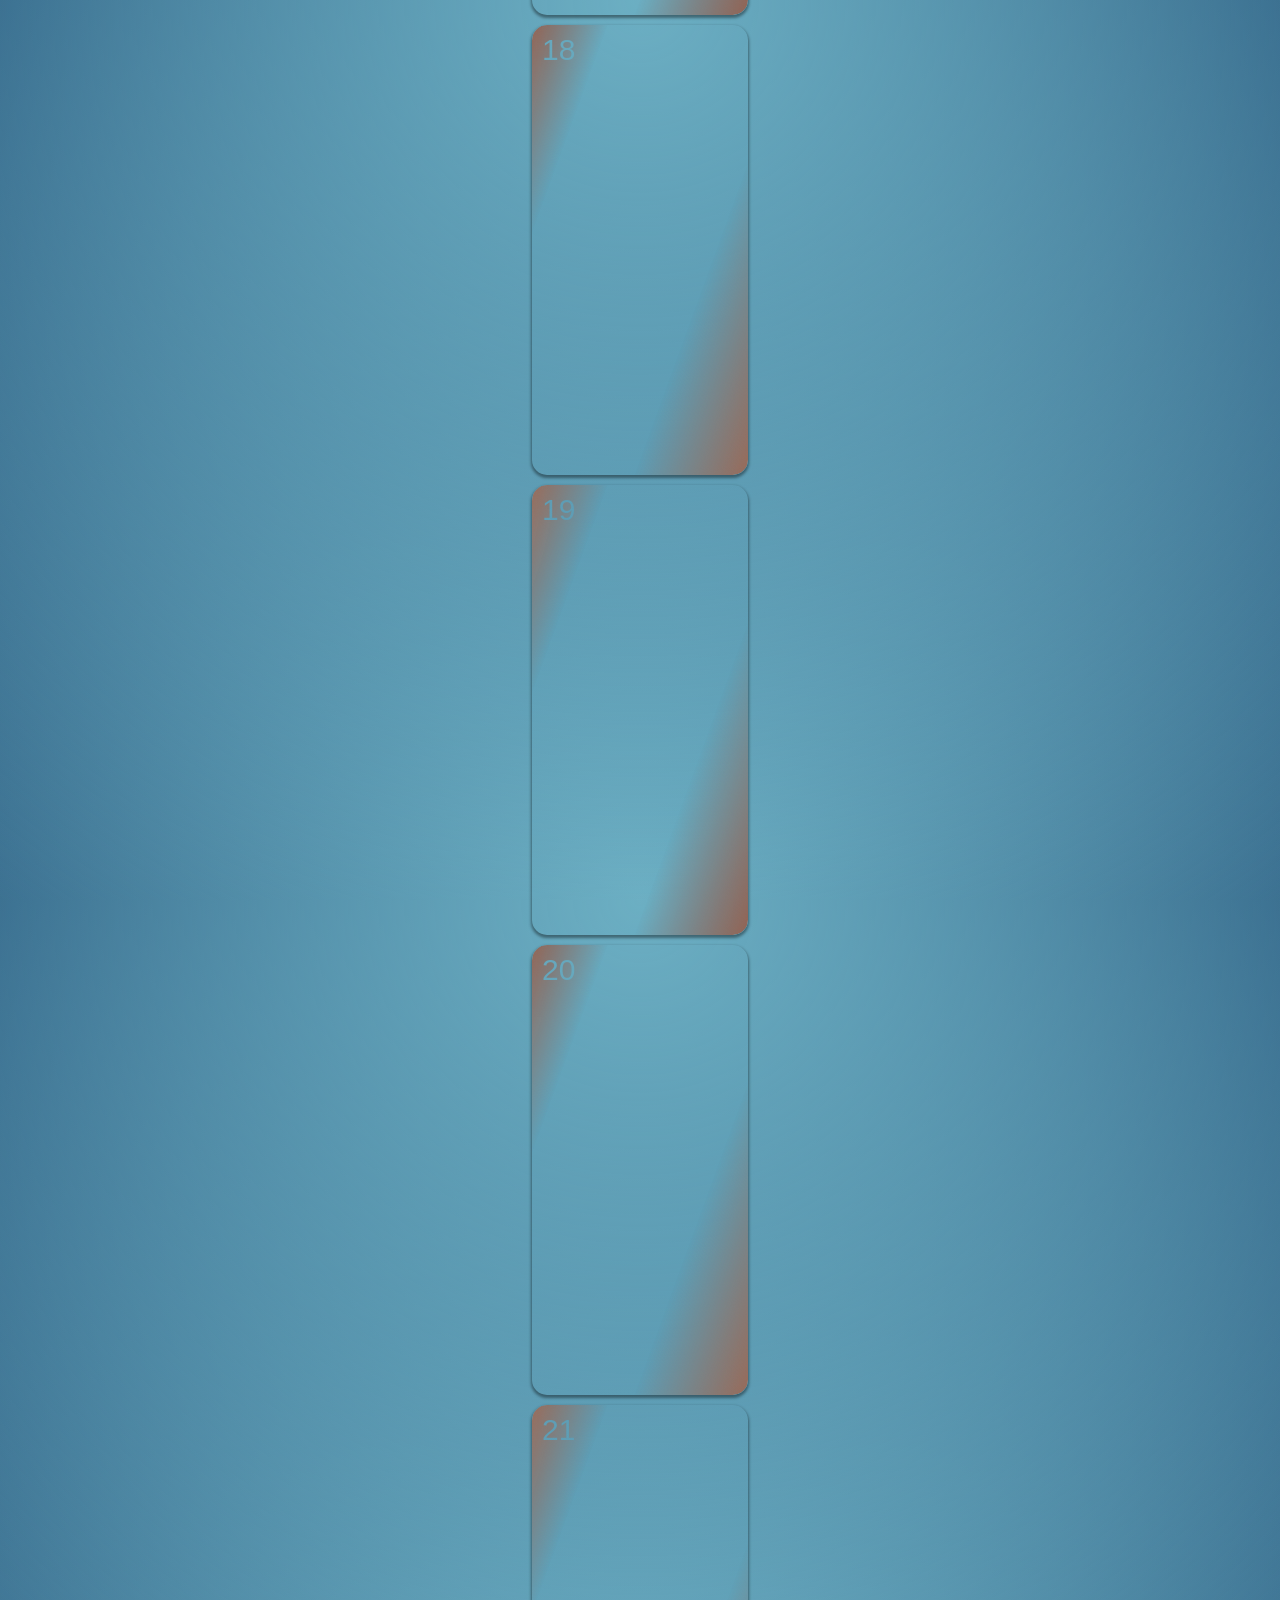
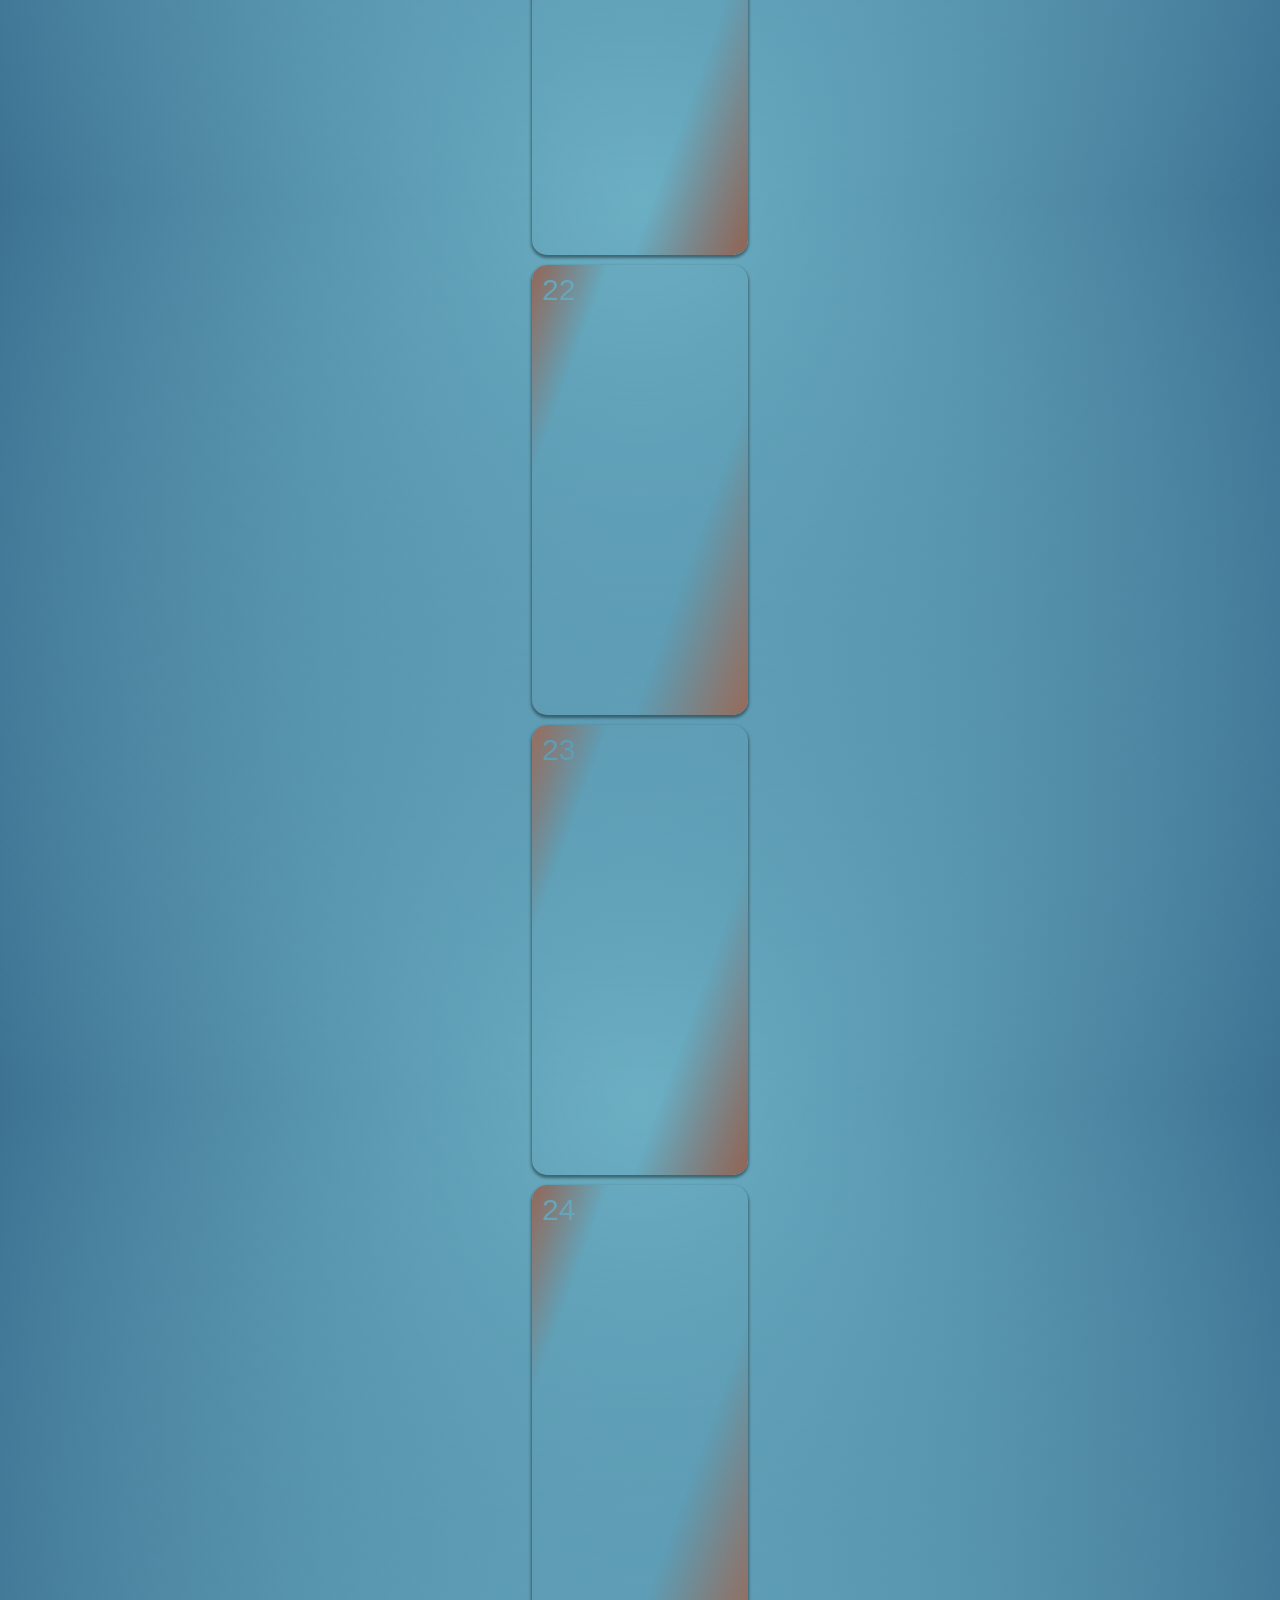
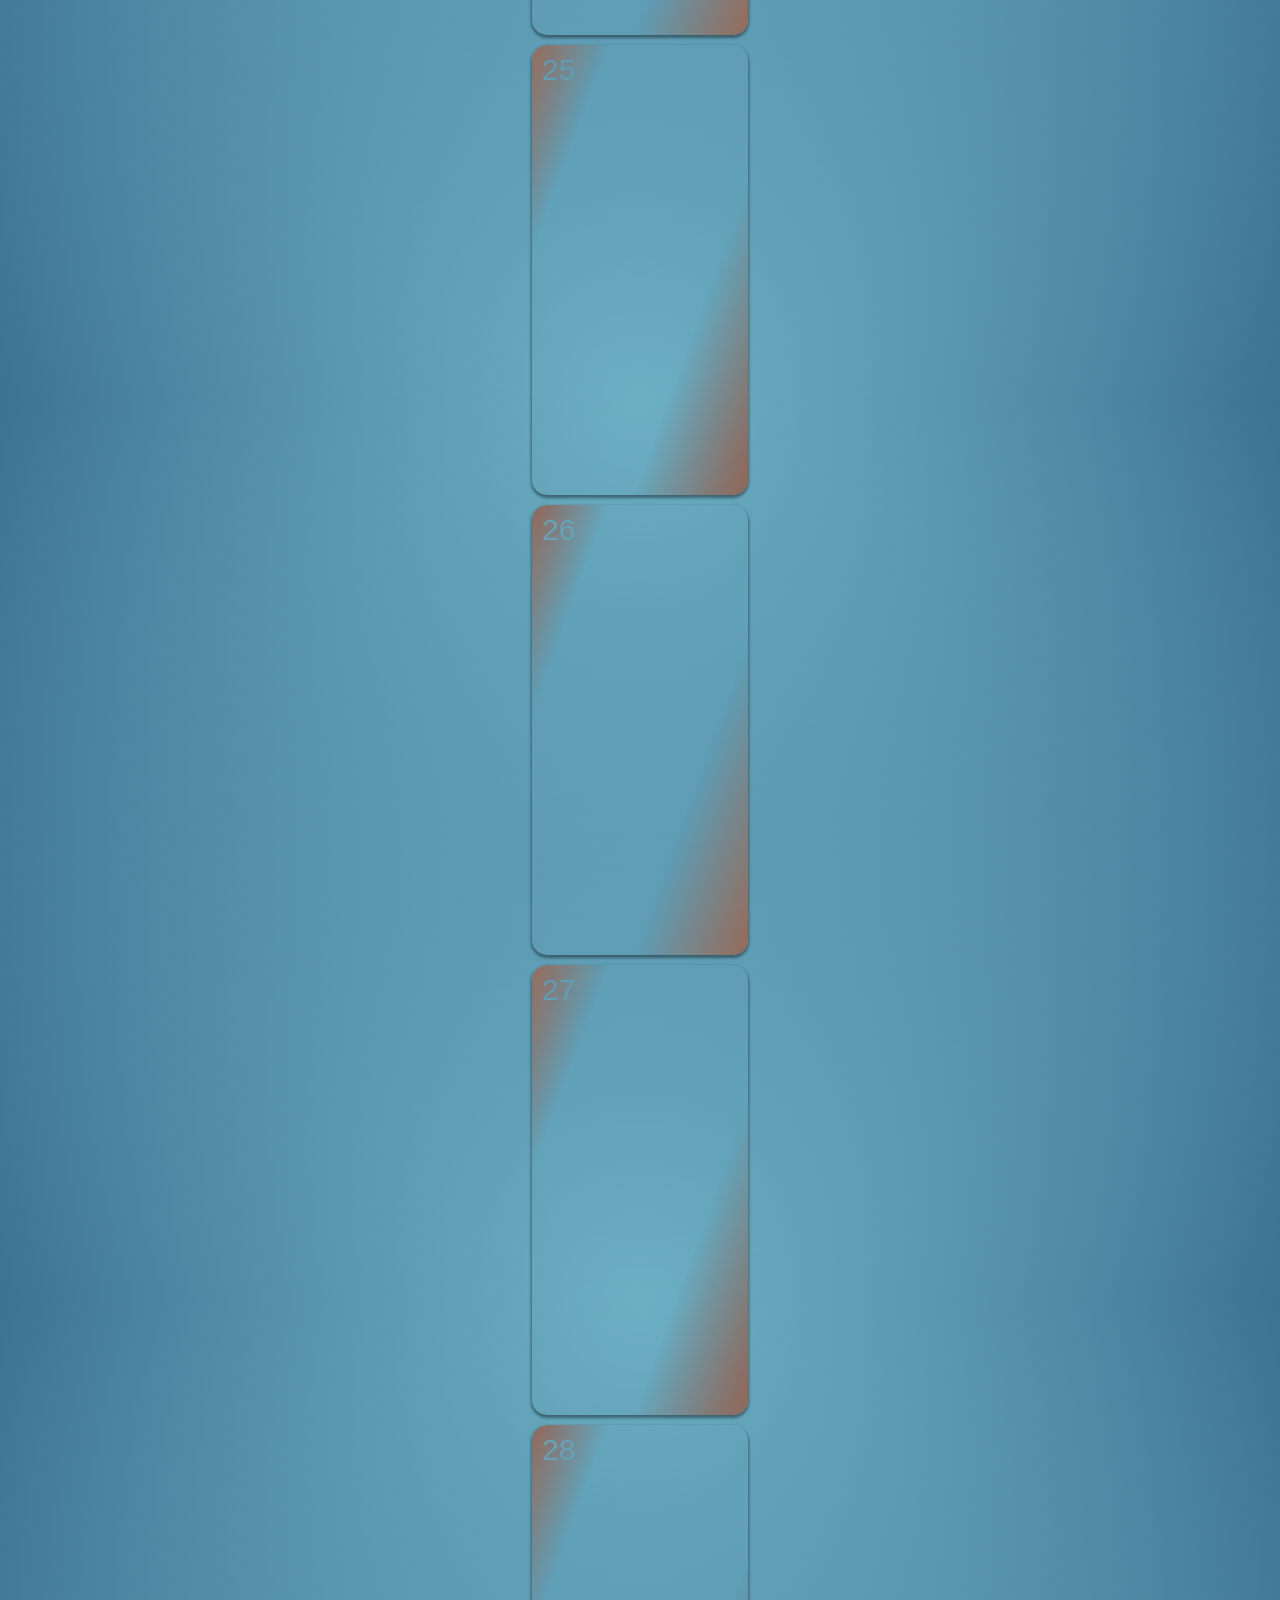
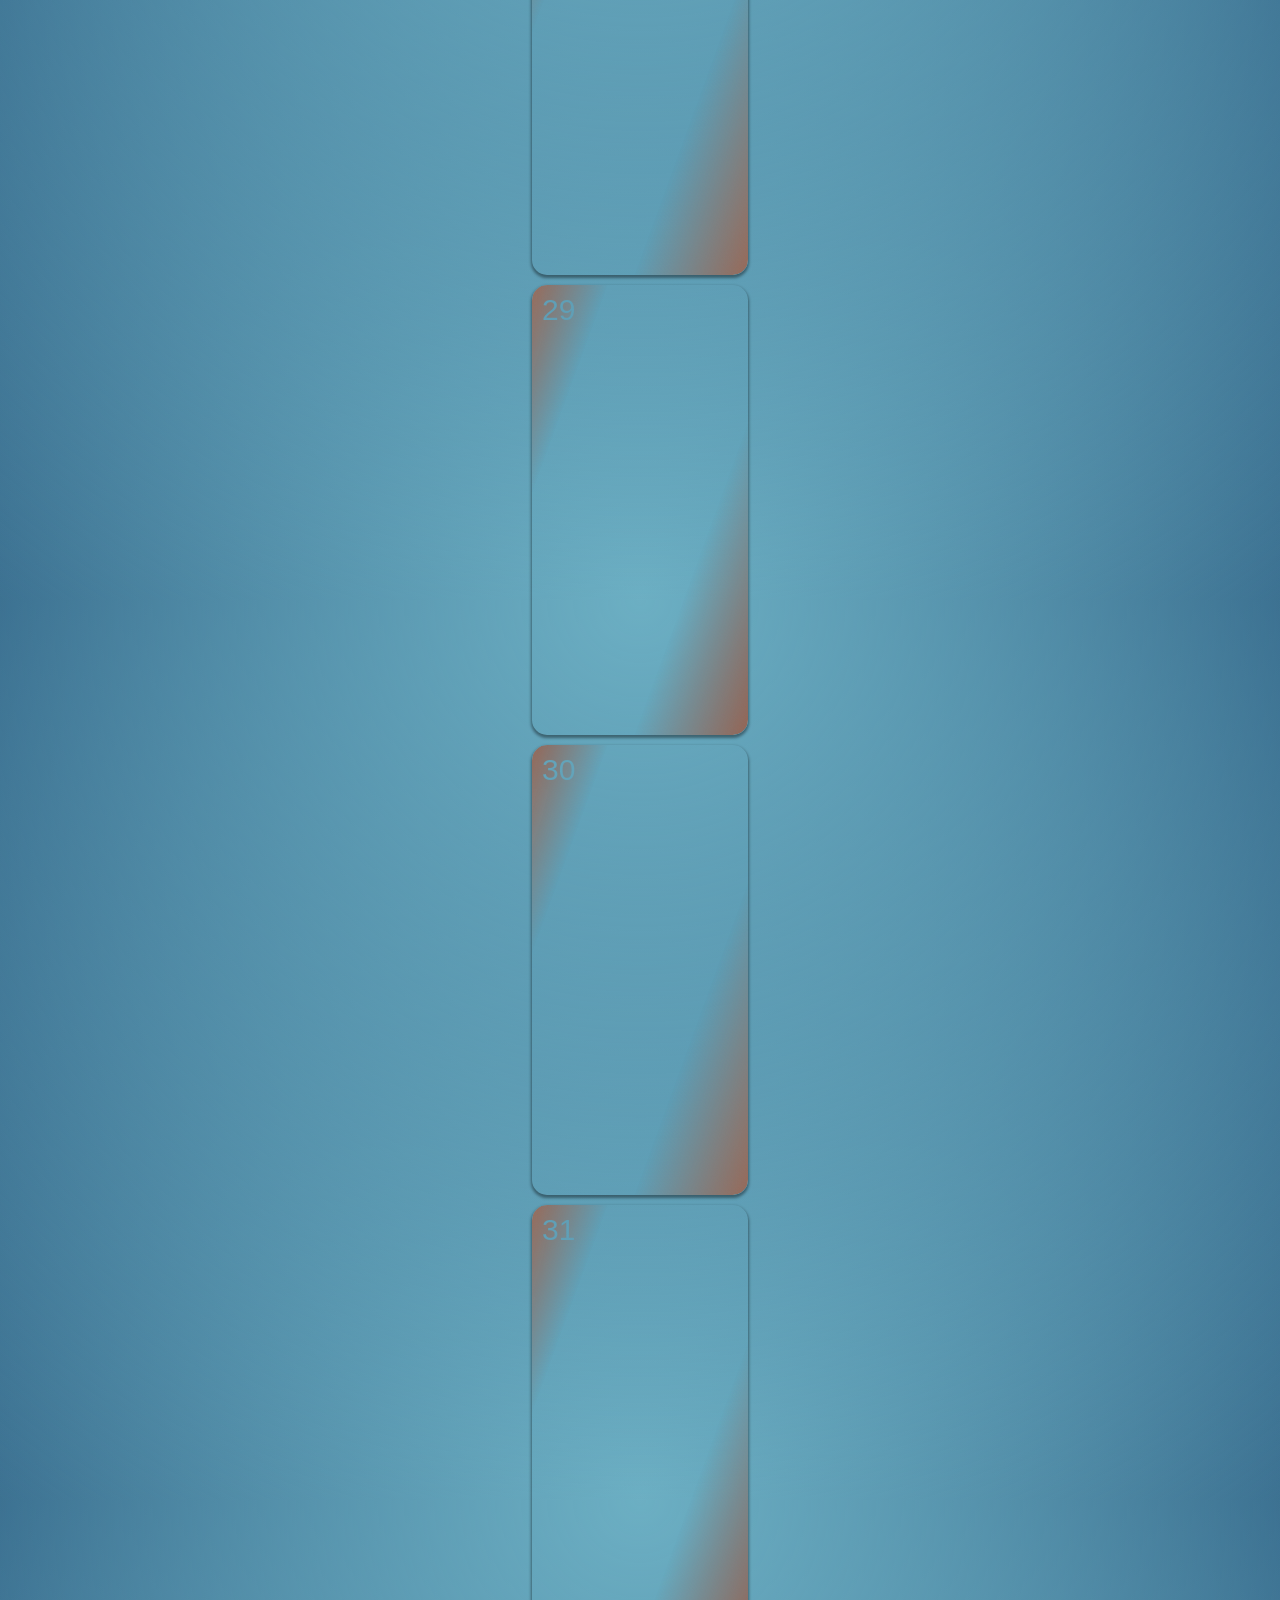
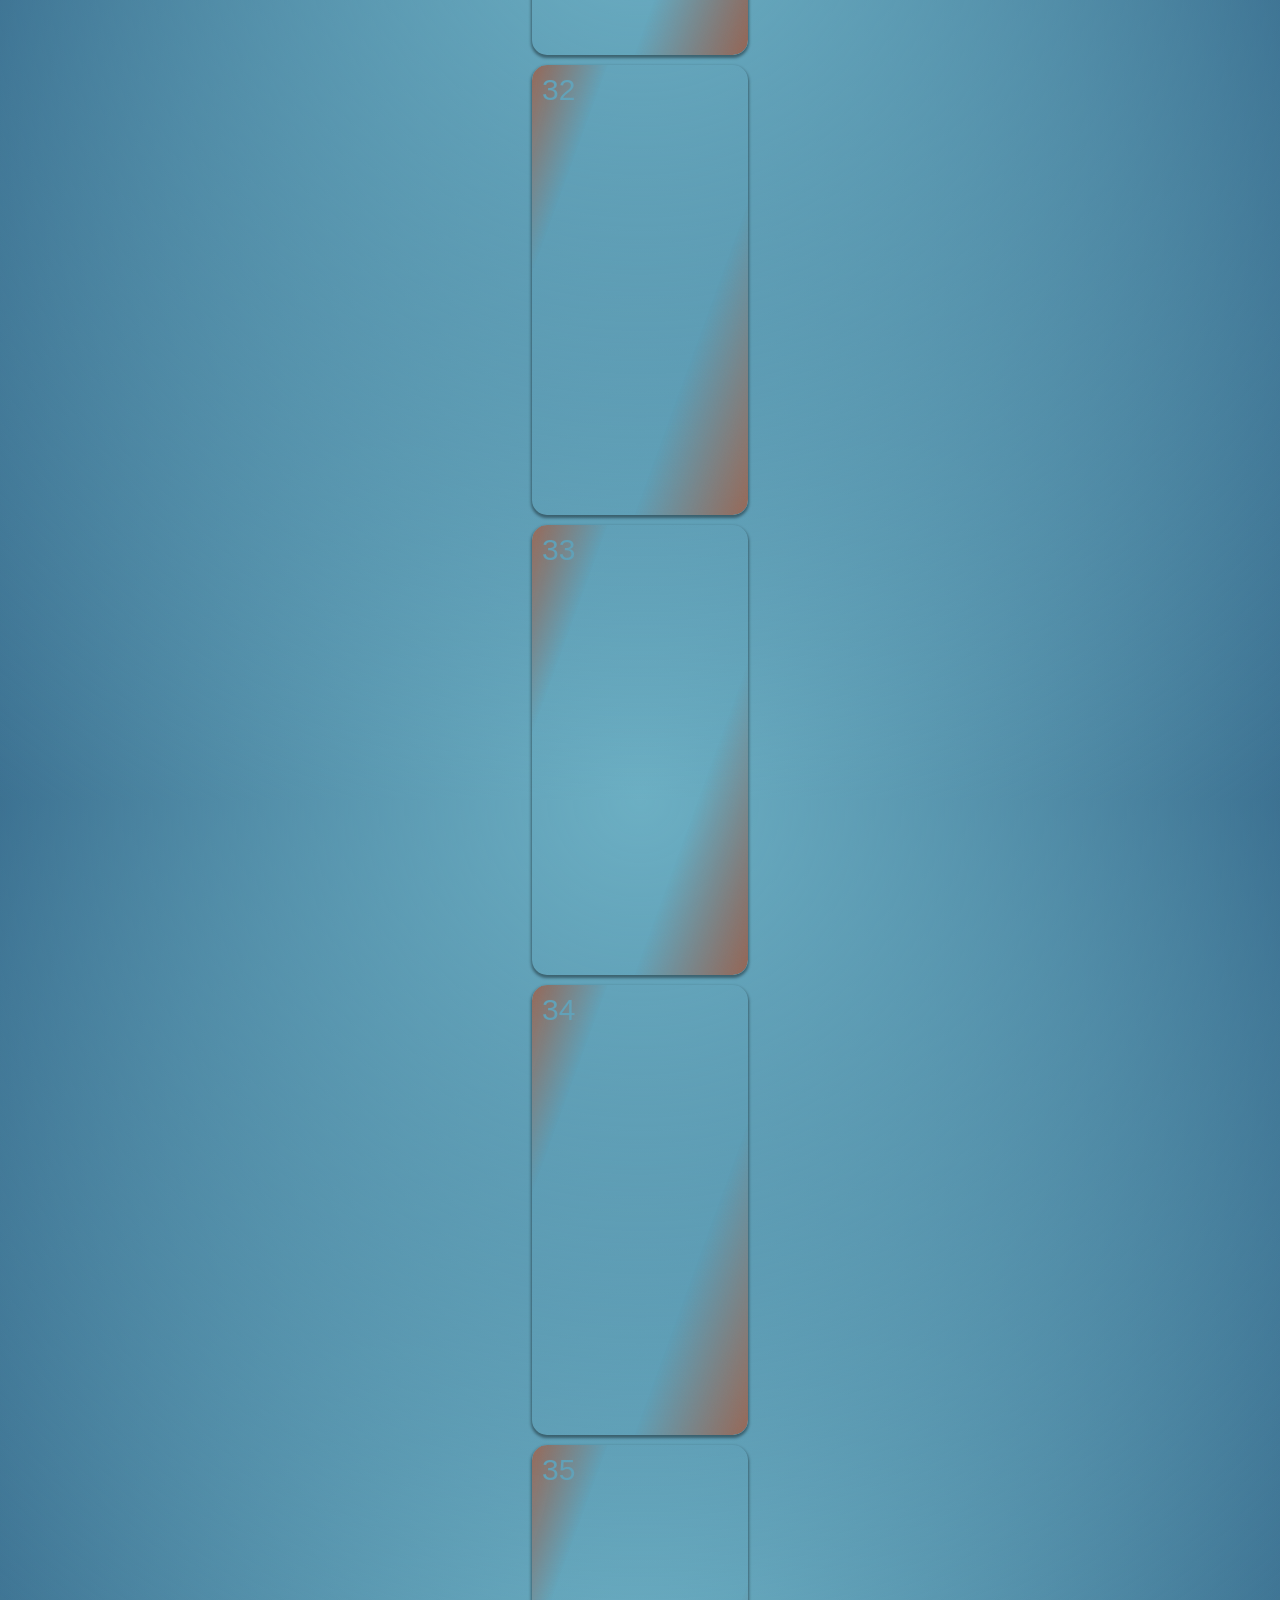
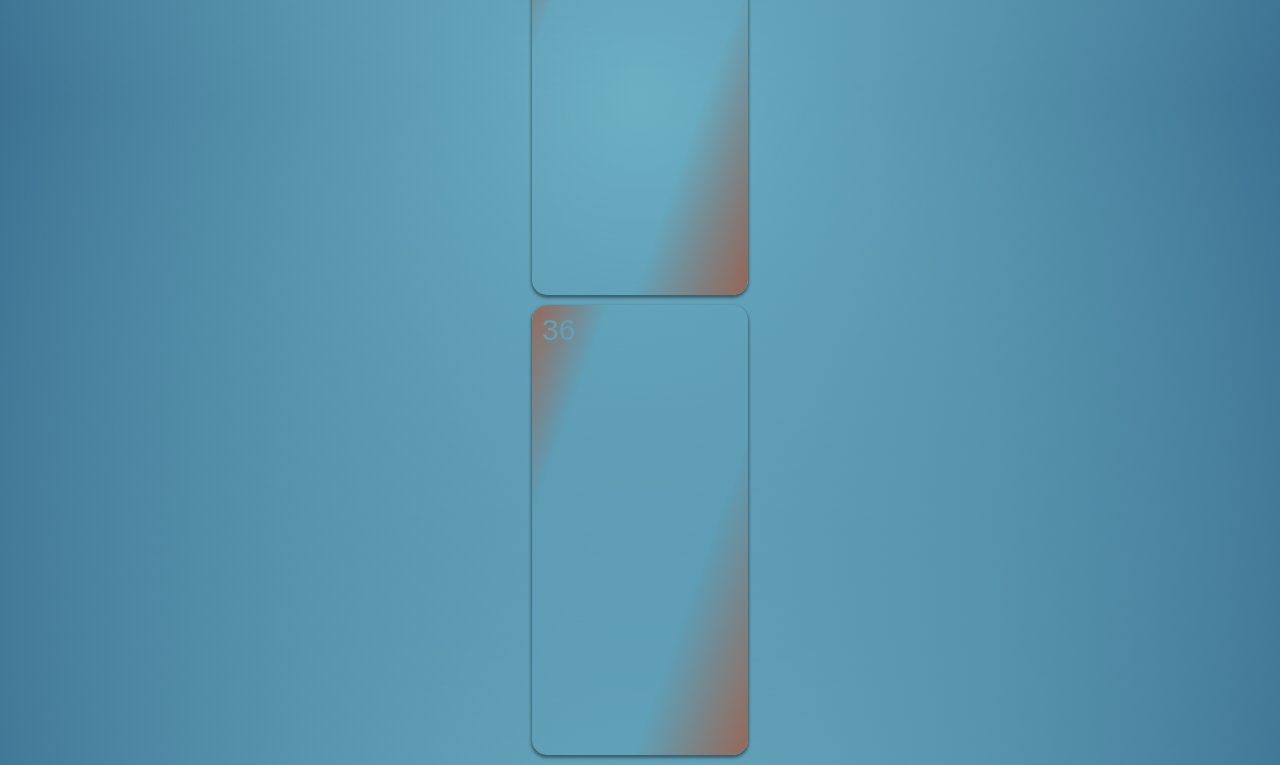
<file: dbs/fun/index.html>
<!DOCTYPE html>
<html lang="en" >
<head>
  <meta charset="UTF-8">
  <title>CodePen - Card Pagination - JS</title>
  <link rel="stylesheet" href="./style.css">

</head>
<body>
<!-- partial:index.partial.html -->
<div class="gallery">
  <div class="resizer">RESIZE SCREEN</div>
  <div class="items">
    <div class="item"></div>
    <div class="item"></div>
    <div class="item"></div>
    <div class="item"></div>
    <div class="item"></div>
    <div class="item"></div>
    <div class="item"></div>
    <div class="item"></div>
    <div class="item"></div>
    <div class="item"></div>
    <div class="item"></div>
    <div class="item"></div>
    <div class="item"></div>
    <div class="item"></div>
    <div class="item"></div>
    <div class="item"></div>
    <div class="item"></div>
    <div class="item"></div>
    <div class="item"></div>
    <div class="item"></div>
    <div class="item"></div>
    <div class="item"></div>
    <div class="item"></div>
    <div class="item"></div>
    <div class="item"></div>
    <div class="item"></div>
    <div class="item"></div>
    <div class="item"></div>
    <div class="item"></div>
    <div class="item"></div>
    <div class="item"></div>
    <div class="item"></div>
    <div class="item"></div>
    <div class="item"></div>
    <div class="item"></div>
    <div class="item"></div>
  </div>
  <div class="pagination"></div>
</div>
<!-- partial -->
  <script src='https://cdn.josetxu.com/js/pure-pajinate.es5.min.js'></script><script  src="./script.js"></script>

</body>
</html>
</file>
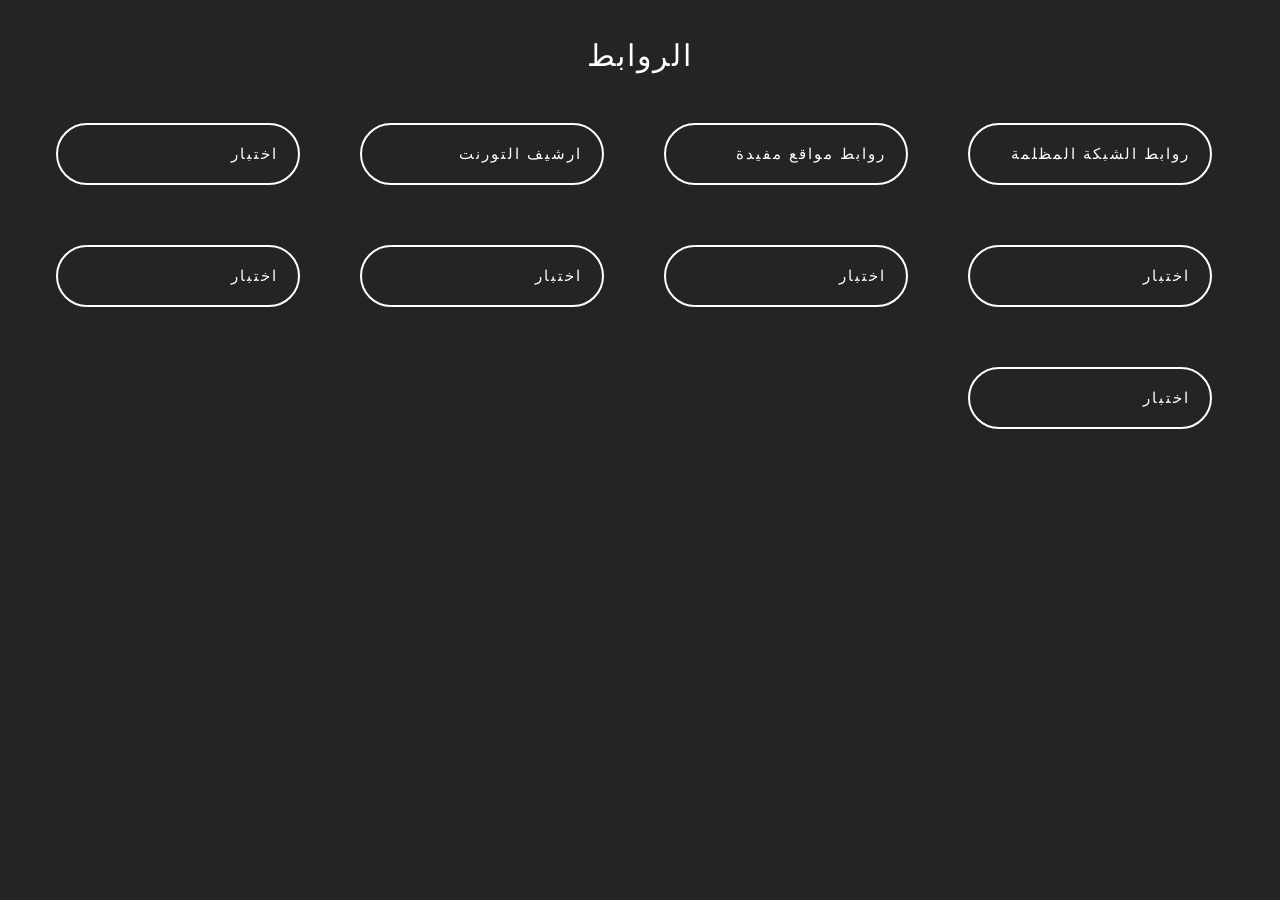
<file: dbs/digitals/links/index.html>
<!DOCTYPE html>
<html lang="en" >
<head>
  <meta charset="UTF-8">
  <title>CodePen - Custom Link Tree</title>
  <link rel="stylesheet" href="./style.css">

</head>
<body>
<!-- partial:index.partial.html -->
<body>

    <!-- Profile name -->
    <div class="profile_name">الروابط</div>

    <!-- Links -->
    <div class="col-1">
    <a href="/dbs/digitals/links/dlinks" class="links">روابط الشبكة المظلمة</a>
    <a href="/dbs/digitals/links/sites" class="links">روابط مواقع مفيدة</a>
    <a href="/dbs/digitals/links/torrents" class="links">ارشيف التورنت</a>
    <a href="" class="links">اختبار</a>
    <a href="" class="links">اختبار</a>
    <a href="" class="links">اختبار</a>
    <a href="" class="links">اختبار</a>
    <a href="" class="links">اختبار</a>
    <a href="" class="links">اختبار</a>
    </div>

    <!-- logo -->
    <!--<div class="bottom-text">My Links</div>-->
</body>
<!-- partial -->
  
</body>
</html>
</file>
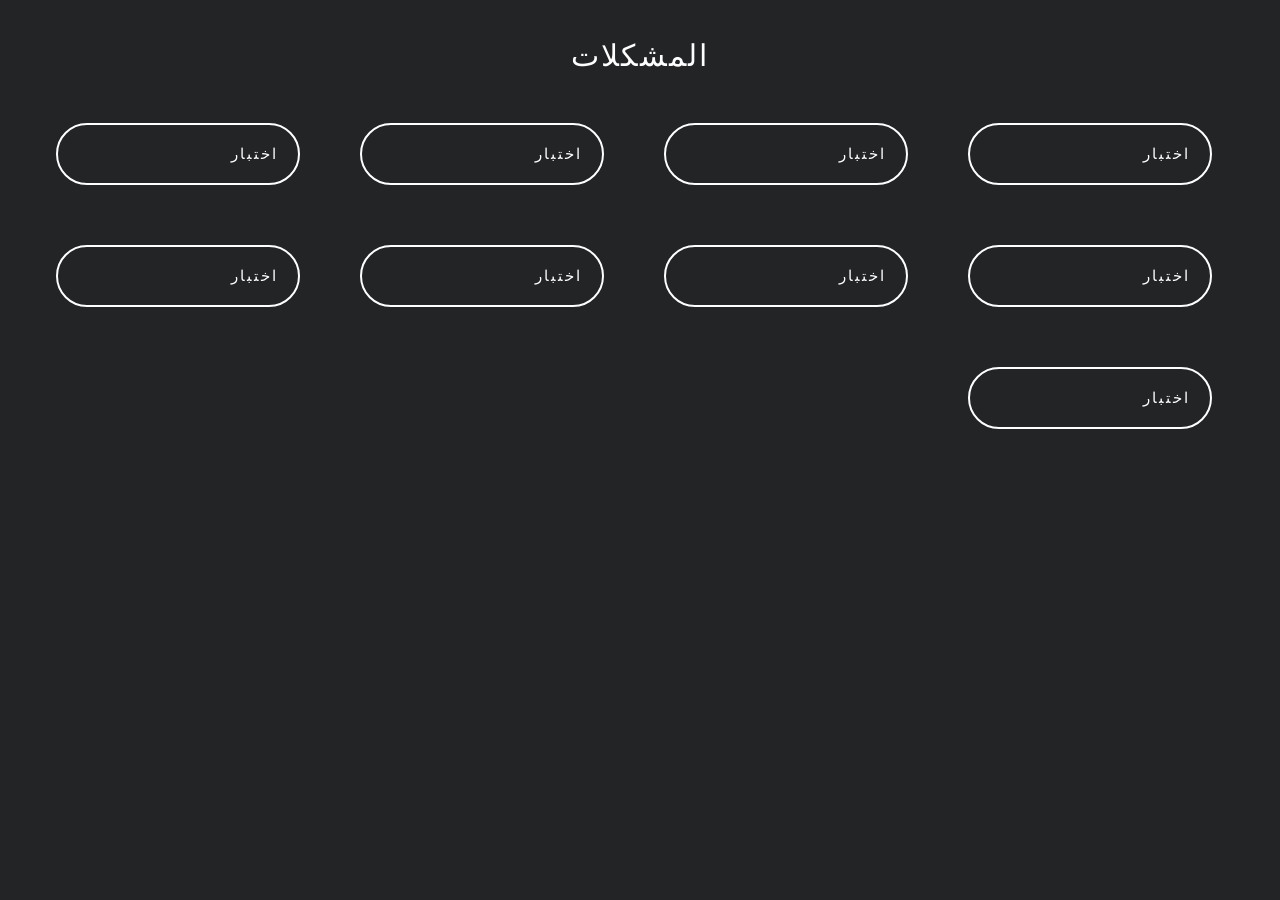
<file: dbs/digitals/problems/index.html>
<!DOCTYPE html>
<html lang="en" >
<head>
  <meta charset="UTF-8">
  <title>CodePen - Custom Link Tree</title>
  <link rel="stylesheet" href="./style.css">

</head>
<body>
<!-- partial:index.partial.html -->
<body>

    <!-- Profile name -->
    <div class="profile_name">المشكلات</div>

    <!-- Links -->
    <div class="col-1">
    <a href="" class="links">اختبار</a>
    <a href="" class="links">اختبار</a>
    <a href="" class="links">اختبار</a>
    <a href="" class="links">اختبار</a>
    <a href="" class="links">اختبار</a>
    <a href="" class="links">اختبار</a>
    <a href="" class="links">اختبار</a>
    <a href="" class="links">اختبار</a>
    <a href="" class="links">اختبار</a>
    </div>
    <!-- logo -->
    <!--<div class="bottom-text">My Links</div>-->
</body>
<!-- partial -->
  
</body>
</html>
</file>
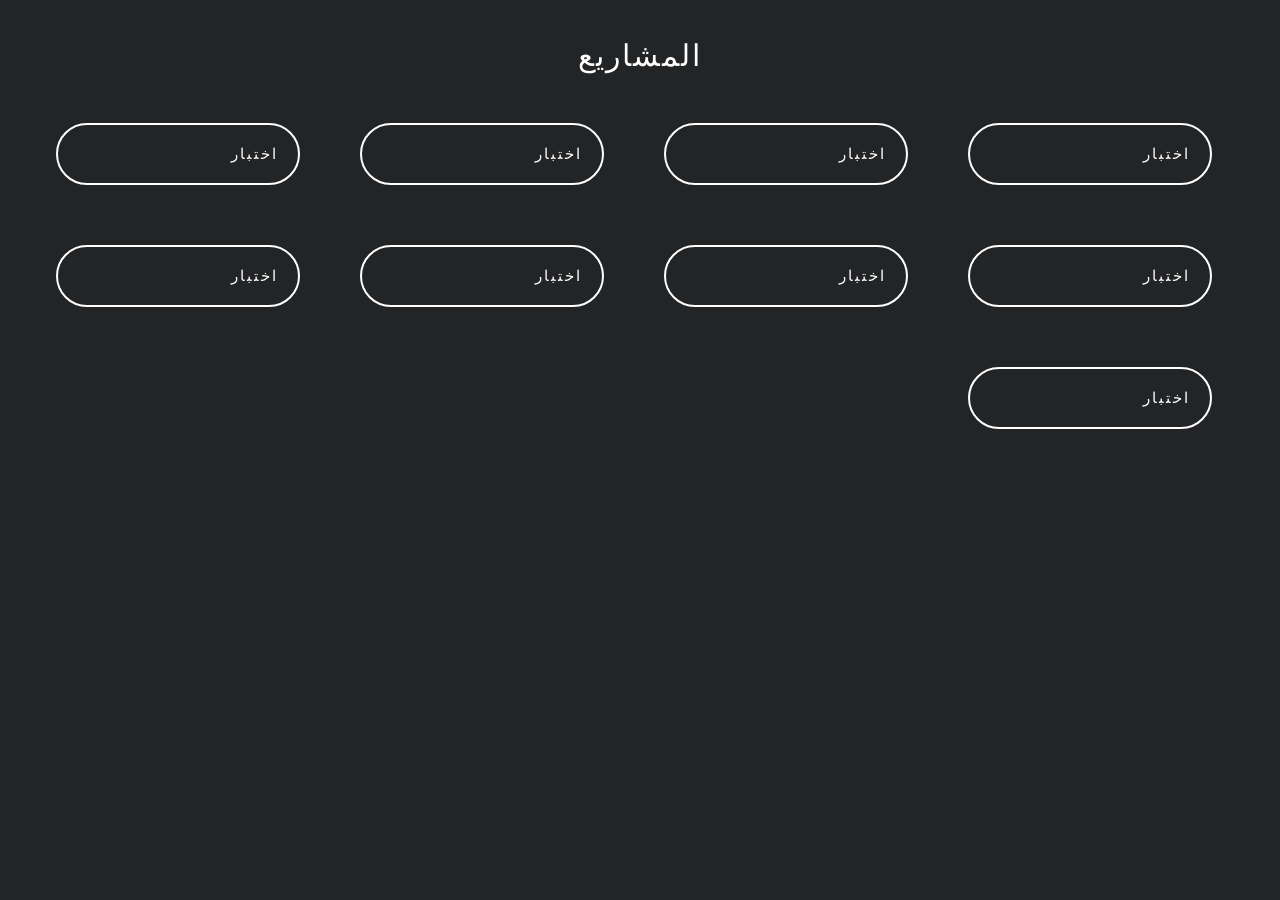
<file: dbs/digitals/projects/index.html>
<!DOCTYPE html>
<html lang="en" >
<head>
  <meta charset="UTF-8">
  <title>CodePen - Custom Link Tree</title>
  <link rel="stylesheet" href="./style.css">

</head>
<body>
<!-- partial:index.partial.html -->
<body>

    <!-- Profile name -->
    <div class="profile_name">المشاريع</div>

    <div class="col-1">
      <a href="" class="links">اختبار</a>
      <a href="" class="links">اختبار</a>
      <a href="" class="links">اختبار</a>
      <a href="" class="links">اختبار</a>
      <a href="" class="links">اختبار</a>
      <a href="" class="links">اختبار</a>
      <a href="" class="links">اختبار</a>
      <a href="" class="links">اختبار</a>
      <a href="" class="links">اختبار</a>
    </div>
    <!-- logo -->
    <!--<div class="bottom-text">My Links</div>-->
</body>
<!-- partial -->
  
</body>
</html>
</file>
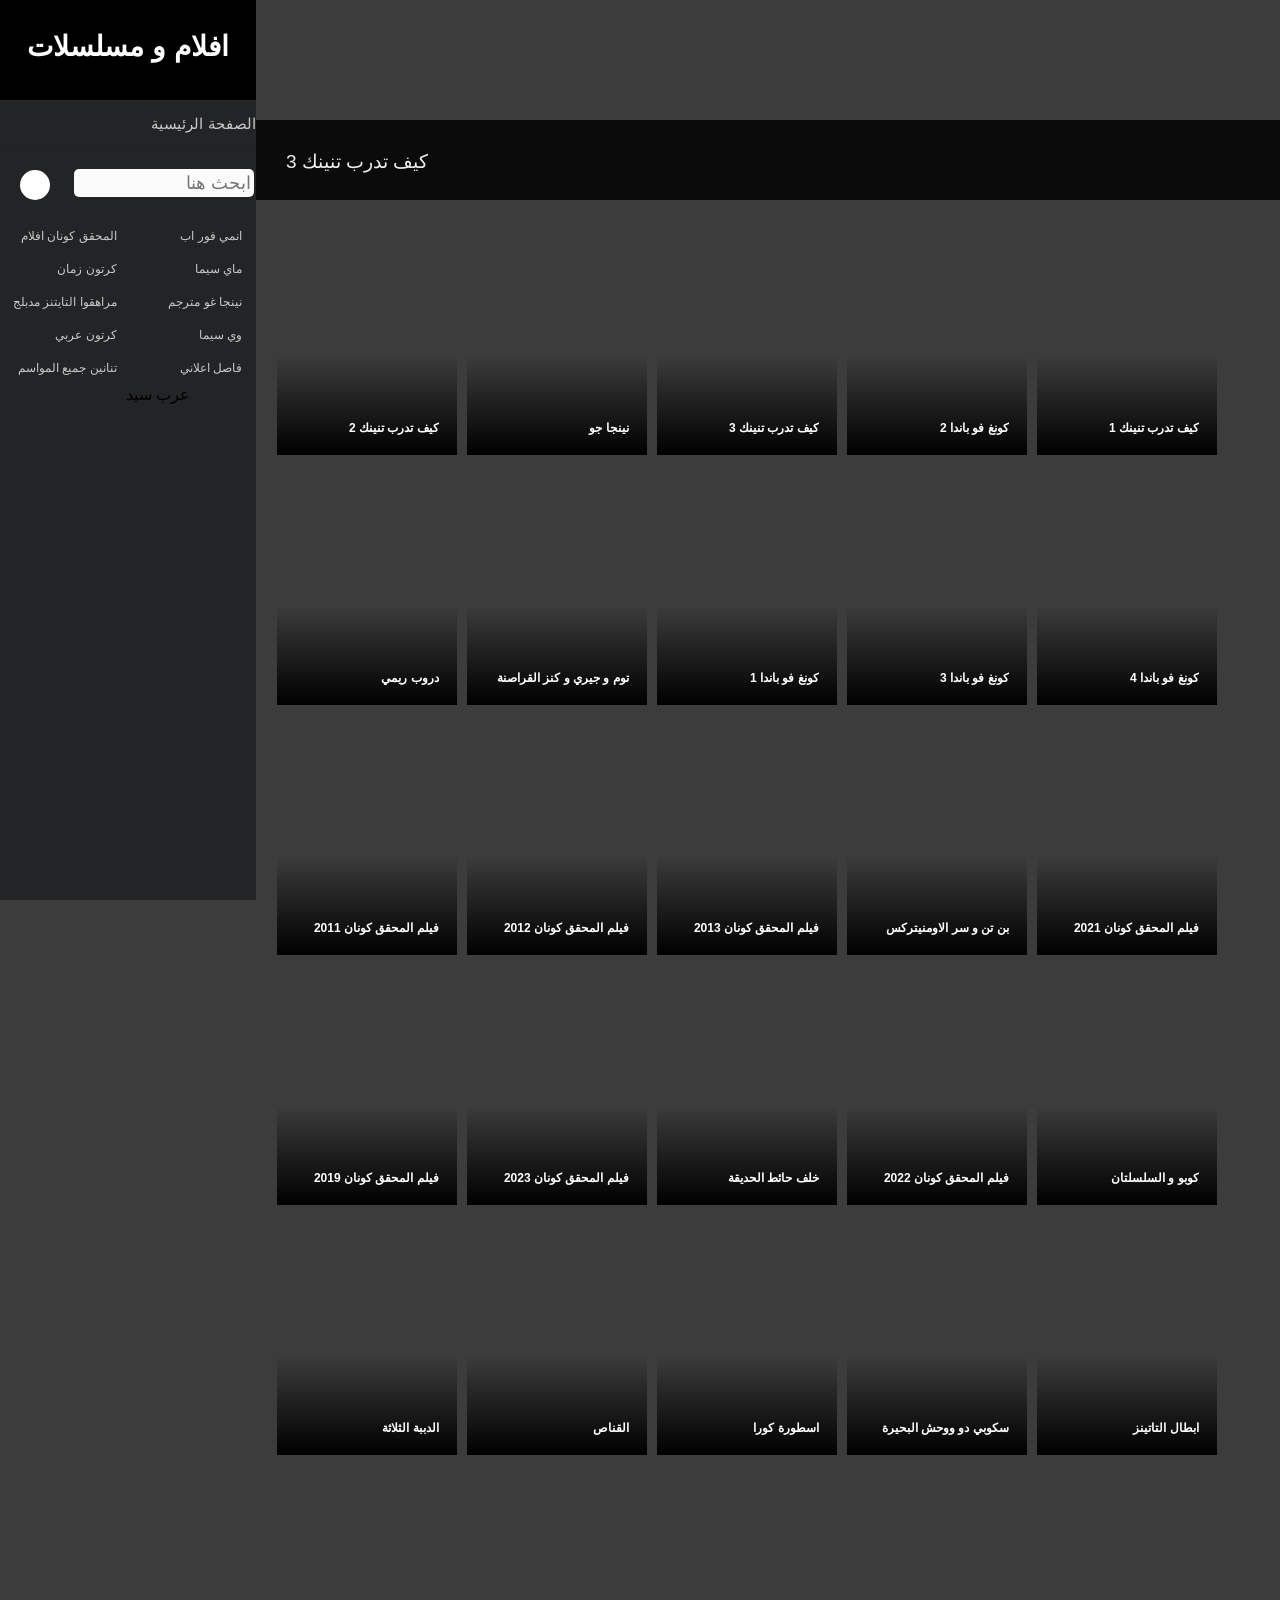
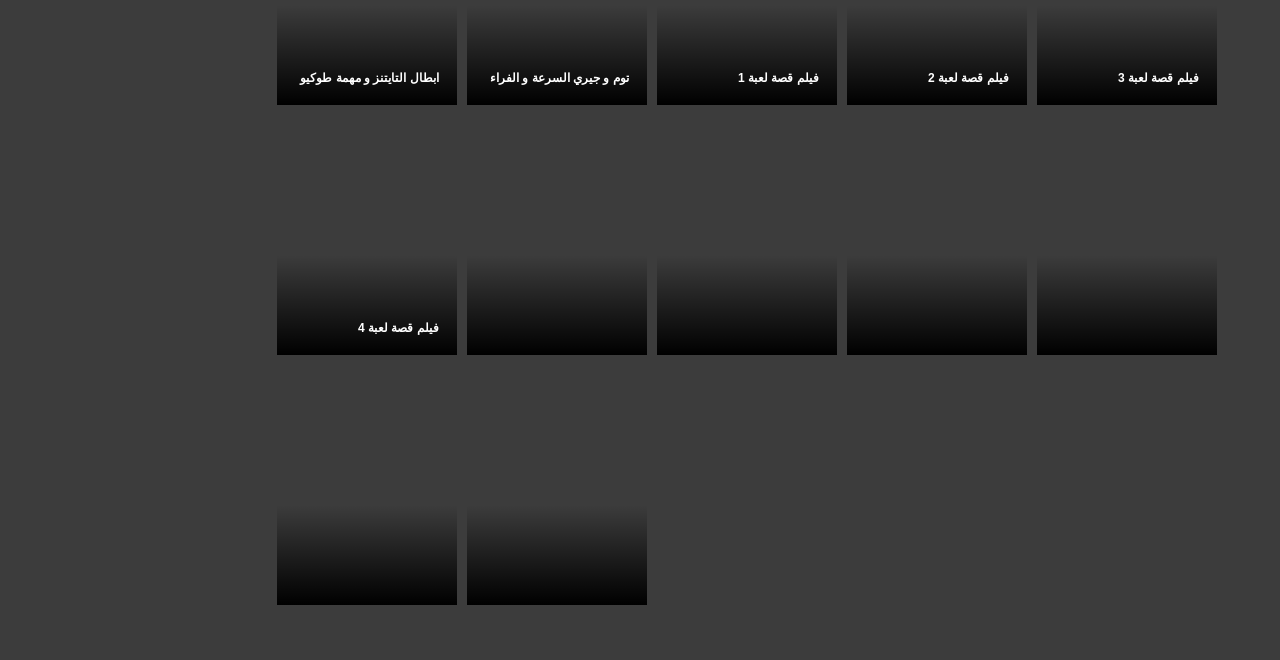
<file: dbs/fun/movies/index.html>
<!DOCTYPE html>
<html lang="en" >
<head>
  <meta charset="UTF-8">
  <link rel="stylesheet" href="style.css">
</head>
<body>
<!-- partial:index.partial.html -->
<div id="window"></div>

<div id="ft-movie" style=" background: url('https://i.ibb.co/8zDqGr7/7278085ca9559ad4fea98b8e4b272545015264454083d3906ab44bb4ceae0257.jpg') fixed center 0px; background-size: cover; "><div id="ft-movie-info">
<p>كيف تدرب تنينك 3</p>
</div></div>


<div id="left">
	<div id="logo">
		<h1>افلام و مسلسلات</h1>
	</div>
	<span id="menu" class="fa fa-bars"></span>
	<span id="xmenu" class="fa fa-times" style="display:none;"></span>

	<div id="nav">
		<ul>
			<li><a style="font-size: 15px;border-bottom: solid 1px #1D212B;width: 94%;padding: 15px;" class="fa fa-home" href="javascript:history.go(0)">الصفحة الرئيسية</a></li>
			
			<input type="button" id="fullscreen" onclick="openFullscreen()">
			<input type="text" id="filterBox" placeholder="ابحث هنا" oninput="filterFunction()">
			


			 <li><a href="https://3isqd2.shop/anime/%d8%ac%d9%85%d9%8a%d8%b9-%d8%a7%d9%81%d9%84%d8%a7%d9%85-%d8%a7%d9%84%d9%85%d8%ad%d9%82%d9%82-%d9%83%d9%88%d9%86%d8%a7%d9%86-detective-conan-movies-%d9%85%d8%aa%d8%b1%d8%ac%d9%85%d8%a9-%d8%a7%d9%88/">المحقق كونان افلام</a></li>
			 <li><a href="https://3isqd2.shop/">انمي فور اب</a></li>
			 <li><a href="https://www.linkbox.to/a/s/kWZPbBA">كرتون زمان</a></li>
			 <li><a href="https://w28.my-cima.net/">ماي سيما</a></li>
			 <li><a href="https://www.arabic-toons.com/teen-titans-1413729079-anime-streaming.html">مراهقوا التايتنز مدبلج</a></li>
 			 <li><a href="https://web184.faselhd.cafe/seasons/%D9%85%D8%B3%D9%84%D8%B3%D9%84-ninjago-masters-spinjitzu">نينجا غو مترجم</a></li>
			 <li><a href="https://www.arabic-toons.com/">كرتون عربي</a></li>
			 <li><a href="https://wecima.show/anime/">وي سيما</a></li>
			 <li><a href="https://www.linkbox.to/a/s/kWZPbBA?pid=35769029">تنانين جميع المواسم</a></li>
			 <li><a href="https://web184.faselhd.cafe/anime-movies">فاصل اعلاني</a></li>
			 <li><a href="https://asd.quest/main/"></a>عرب سيد</li>
			 <li><a href="#"></a></li>
			<li><a href="#"></a></li>
		</ul>
	</div>
</div>


<div id="content">



<item>
	<a href="https://lbx.to/f/QcoogWz">
	<div class="post" style="background: url('https://i.ibb.co/17qgnfm/How-to-Train-Your-Dragon-2-2014.png');
	background-size: cover; background-repeat: no-repeat; background-position: center;">
	<div id="info"> <h2>كيف تدرب تنينك 2</h2></div></div></a><!--  -->
</item>
<item>
	<a href="https://nin-jo.wixsite.com/home/ninjago-arabic">
	<div class="post" style="background: url('https://i.ibb.co/Dp5v974/Ninjago-Masters-of-Spinjitzu-2012.png');
	background-size: cover; background-repeat: no-repeat; background-position: center;">
	<div id="info"> <h2>نينجا جو</h2></div></div></a> <!---->
</item>
<item>
	<a href="https://lbx.to/f/IryramA">
	<div class="post" style="background: url('https://i.ibb.co/jvDW4j5/How-to-Train-Your-Dragon-The-Hidden-World-2019.png');
	background-size: cover; background-repeat: no-repeat; background-position: center;">
	<div id="info"> <h2>كيف تدرب تنينك 3</h2></div></div></a> <!---->
</item>
<item>
	<a href="http://e.pc.cd/thjy6alK">
	<div class="post" style="background: url('https://i.ibb.co/mXnZR22/Kung-Fu-Panda-2-2011.png');
	background-size: cover; background-repeat: no-repeat; background-position: center;">
	<div id="info"> <h2>كونغ فو باندا 2</h2></div></div></a><!--  -->
</item>
<item>
	<a href="https://lbx.to/f/3PwVrtd">
	<div class="post" style="background: url('https://i.ibb.co/N66RY2Q/How-to-Train-Your-Dragon-2010.png');
	background-size: cover; background-repeat: no-repeat; background-position: center;">
	<div id="info"> <h2>كيف تدرب تنينك 1</h2></div></div></a> <!---->
</item>
<item>
	<a href="https://youtube.com/playlist?list=PLLwjNsSz9xNmHf6pvr8_uhM2sa_c3iyai&si=ur5PtZHIwYbIH7Rz">
	<div class="post" style="background: url('https://images2.imgbox.com/ec/14/TyGNb8O7_o.jpeg');
	background-size: cover; background-repeat: no-repeat; background-position: center;">
	<div id="info"> <h2>دروب ريمي</h2></div></div></a> <!---->
</item>
<item>
	<a href="#">
	<div class="post" style="background: url('');/* https://i.ibb.co/CKS8syB/Tom-and-Jerry-Shiver-Me-Whiskers-2006.png */
	background-size: cover; background-repeat: no-repeat; background-position: center;">
	<div id="info"> <h2>توم و جيري و كنز القراصنة</h2></div></div></a>
</item>
<item>
	<a href="http://e.pc.cd/foaotalK">
	<div class="post" style="background: url('https://i.ibb.co/p0S9PGV/Kung-Fu-Panda-2008.png');
	background-size: cover; background-repeat: no-repeat; background-position: center;">
	<div id="info"> <h2>كونغ فو باندا 1</h2></div></div></a><!--  -->
</item>
<item>
	<a href="http://e.pc.cd/n2ootalK">
	<div class="post" style="background: url('https://i.ibb.co/jkbHTjm/Kung-Fu-Panda-3-2016.png');
	background-size: cover; background-repeat: no-repeat; background-position: center;">
	<div id="info"> <h2>كونغ فو باندا 3</h2></div></div></a><!--  -->
</item>
<item>
	<a href="http://e.pc.cd/44jy6alK">
	<div class="post" style="background: url('https://i.ibb.co/gzy6sdk/Kung-Fu-Panda-4-2024.png');
	background-size: cover; background-repeat: no-repeat; background-position: center;">
	<div id="info"> <h2>كونغ فو باندا 4</h2></div></div></a> <!---->
</item>
<item>
	<a href="https://anife4up.shop/episode/%d9%81%d9%8a%d9%84%d9%85-meitantei-conan-movie-15-chinmoku-no-quarter/">
	<div class="post" style="background: url('https://i.ibb.co/QC9n7Jg/Detective-Conan-Quarter-of-Silence-2011.png');
	background-size: cover; background-repeat: no-repeat; background-position: center;">
	<div id="info"> <h2>فيلم المحقق كونان 2011</h2></div></div></a> <!---->
</item>
<item>
	<a href="https://anife4up.shop/episode/%d9%81%d9%8a%d9%84%d9%85-meitantei-conan-movie-16-11-ninme-no-striker/">
	<div class="post" style="background: url('https://i.ibb.co/V3DHGgT/Detective-Conan-The-Eleventh-Striker-2012.png');
	background-size: cover; background-repeat: no-repeat; background-position: center;">
	<div id="info"> <h2>فيلم المحقق كونان 2012</h2></div></div></a> <!---->
</item>
<item>
	<a href="https://anife4up.shop/episode/%d9%81%d9%8a%d9%84%d9%85-meitantei-conan-movie-17-zekkai-no-private-eye/">
	<div class="post" style="background: url('https://i.ibb.co/yhpTphX/Detective-Conan-Private-Eye-in-the-Distant-Sea-2013.png');
	background-size: cover; background-repeat: no-repeat; background-position: center;">
	<div id="info"> <h2>فيلم المحقق كونان 2013</h2></div></div></a> <!---->
</item>
<item>
	<a href="#">
	<div class="post" style="background: url('');/* https://images2.imgbox.com/7d/0f/WwJAUD9y_o.jpg */
	background-size: cover; background-repeat: no-repeat; background-position: center;">
	<div id="info"> <h2>بن تن و سر الاومنيتركس</h2></div></div></a>
</item>
<item>
	<a href="http://e.pc.cd/GYjy6alK">
	<div class="post" style="background: url('https://i.ibb.co/FXKQMcq/Detective-Conan-The-Scarlet-Bullet-2021.png');
	background-size: cover; background-repeat: no-repeat; background-position: center;">
	<div id="info"> <h2>فيلم المحقق كونان 2021</h2></div></div></a><!--  -->
</item>
<item>
	<a href="http://e.pc.cd/Gbjy6alK">
	<div class="post" style="background: url('https://i.ibb.co/Rg1TtB2/Case-Closed-The-Fist-of-Blue-Sapphire-2019.png');
	background-size: cover; background-repeat: no-repeat; background-position: center;">
	<div id="info"> <h2>فيلم المحقق كونان 2019</h2></div></div></a><!--  -->
</item>
<item>
	<a href="http://e.pc.cd/XSjy6alK">
	<div class="post" style="background: url('https://i.ibb.co/MMWBWh7/Detective-Conan-Black-Iron-Submarine-2023.png');
	background-size: cover; background-repeat: no-repeat; background-position: center;">
	<div id="info"> <h2>فيلم المحقق كونان 2023</h2></div></div></a><!--  -->
</item>
<item>
	<a href="https://www.linkbox.to/a/s/kWZPbBA?pid=35769055">
	<div class="post" style="background: url('https://images2.imgbox.com/29/2b/ytuZ1nJm_o.jpg');
	background-size: cover; background-repeat: no-repeat; background-position: center;">
	<div id="info"> <h2>خلف حائط الحديقة</h2></div></div></a><!--  -->
</item>
<item>
	<a href="http://e.pc.cd/ahjy6alK">
	<div class="post" style="background: url('https://i.ibb.co/Gcf5g3D/Detective-Conan-The-Bride-of-Halloween-2022.png');
	background-size: cover; background-repeat: no-repeat; background-position: center;">
	<div id="info"> <h2>فيلم المحقق كونان 2022</h2></div></div></a><!--  -->
</item>
<item>
	<a href="#">
	<div class="post" style="background: url('');/* https://i.ibb.co/VwyN2gm/Kubo-and-the-Two-Strings-2016.png */
	background-size: cover; background-repeat: no-repeat; background-position: center;">
	<div id="info"> <h2>كوبو و السلسلتان</h2></div></div></a>
</item>
<item>
	<a href="#">
	<div class="post" style="background: url('');
	background-size: cover; background-repeat: no-repeat; background-position: center;">
	<div id="info"> <h2>الدببة الثلاثة</h2></div></div></a>
</item>
<item>
	<a href="#">
	<div class="post" style="background: url('');/* https://i.ibb.co/q9M74jp/Hunter-x-Hunter-Phantom-Rouge-2013.png */
	background-size: cover; background-repeat: no-repeat; background-position: center;">
	<div id="info"> <h2>القناص</h2></div></div></a>
</item>
<item>
	<a href="#"><!-- https://www.linkbox.to/a/s/kWZPbBA?pid=35769125 -->
	<div class="post" style="background: url('');
	background-size: cover; background-repeat: no-repeat; background-position: center;">
	<div id="info"> <h2>اسطورة كورا</h2></div></div></a>
</item>
<item>
	<a href="#">
	<div class="post" style="background: url('');/* https://i.ibb.co/whMSJ8h/Scooby-Doo-and-the-Loch-Ness-Monster-2004.png */
	background-size: cover; background-repeat: no-repeat; background-position: center;">
	<div id="info"> <h2>سكوبي دو ووحش البحيرة</h2></div></div></a>
</item>
<item>
	<a href="https://wecima.show/series/teen-titans/">
	<div class="post" style="background: url('https://images2.imgbox.com/60/bf/e9zEhORG_o.jpg');
	background-size: cover; background-repeat: no-repeat; background-position: center;">
	<div id="info"> <h2>ابطال التاتينز</h2></div></div></a> <!---->
</item>
<item>
	<a href="https://hd.arab-x.com/video/video-teen-titans-trouble-in-tokyo-2006/">
	<div class="post" style="background: url('https://i.ibb.co/qrm81Cb/Teen-Titans-Trouble-in-Tokyo-2006.png');
	background-size: cover; background-repeat: no-repeat; background-position: center;">
	<div id="info"> <h2>ابطال التايتنز و مهمة طوكيو</h2></div></div></a> <!---->
</item>
<item>
	<a href="#">
	<div class="post" style="background: url('');https://i.ibb.co/r3v7GnV/Tom-and-Jerry-The-Fast-and-the-Furry-2005.png
	background-size: cover; background-repeat: no-repeat; background-position: center;">
	<div id="info"> <h2>توم و جيري السرعة و الفراء</h2></div></div></a>
<item>
	<a href="#">
	<div class="post" style="background: url('https://i.ibb.co/Xkc3KLb/Toy-Story-1995.png');
	background-size: cover; background-repeat: no-repeat; background-position: center;">
	<div id="info"> <h2>فيلم قصة لعبة 1</h2></div></div></a><!--  -->
</item>
<item>
	<a href="#">
	<div class="post" style="background: url('https://i.ibb.co/WvVRyZf/Toy-Story-2-1999.png');
	background-size: cover; background-repeat: no-repeat; background-position: center;">
	<div id="info"> <h2>فيلم قصة لعبة 2</h2></div></div></a><!--  -->
</item>
<item>
	<a href="#">
	<div class="post" style="background: url('https://i.ibb.co/ykbFHXT/Toy-Story-3-2010.png');
	background-size: cover; background-repeat: no-repeat; background-position: center;">
	<div id="info"> <h2>فيلم قصة لعبة 3</h2></div></div></a><!--  -->
</item>
<item>
	<a href="#">
	<div class="post" style="background: url('https://i.ibb.co/ydCkHD4/Toy-Story-4-2019.png');
	background-size: cover; background-repeat: no-repeat; background-position: center;">
	<div id="info"> <h2>فيلم قصة لعبة 4</h2></div></div></a><!--  -->
</item>
<item>
	<a href="#">
	<div class="post" style="background: url('');
	background-size: cover; background-repeat: no-repeat; background-position: center;">
	<div id="info"> <h2></h2></div></div></a>
</item>
<item>
	<a href="#">
	<div class="post" style="background: url('');
	background-size: cover; background-repeat: no-repeat; background-position: center;">
	<div id="info"> <h2></h2></div></div></a>
</item>
<item>
	<a href="#">
	<div class="post" style="background: url('');
	background-size: cover; background-repeat: no-repeat; background-position: center;">
	<div id="info"> <h2></h2></div></div></a>
</item>
<item>
	<a href="#">
	<div class="post" style="background: url('');
	background-size: cover; background-repeat: no-repeat; background-position: center;">
	<div id="info"> <h2></h2></div></div></a>
</item>
<item>
	<a href="#">
	<div class="post" style="background: url('');
	background-size: cover; background-repeat: no-repeat; background-position: center;">
	<div id="info"> <h2></h2></div></div></a>
</item>
<item>
	<a href="#">
	<div class="post" style="background: url('');
	background-size: cover; background-repeat: no-repeat; background-position: center;">
	<div id="info"> <h2></h2></div></div></a>
</item>

    
    <div id="space"></div>
</div>
<!-- partial -->
  <script src='//cdnjs.cloudflare.com/ajax/libs/jquery/2.1.3/jquery.min.js'></script><script  src="./script.js"></script>

</body>
</html>
</file>
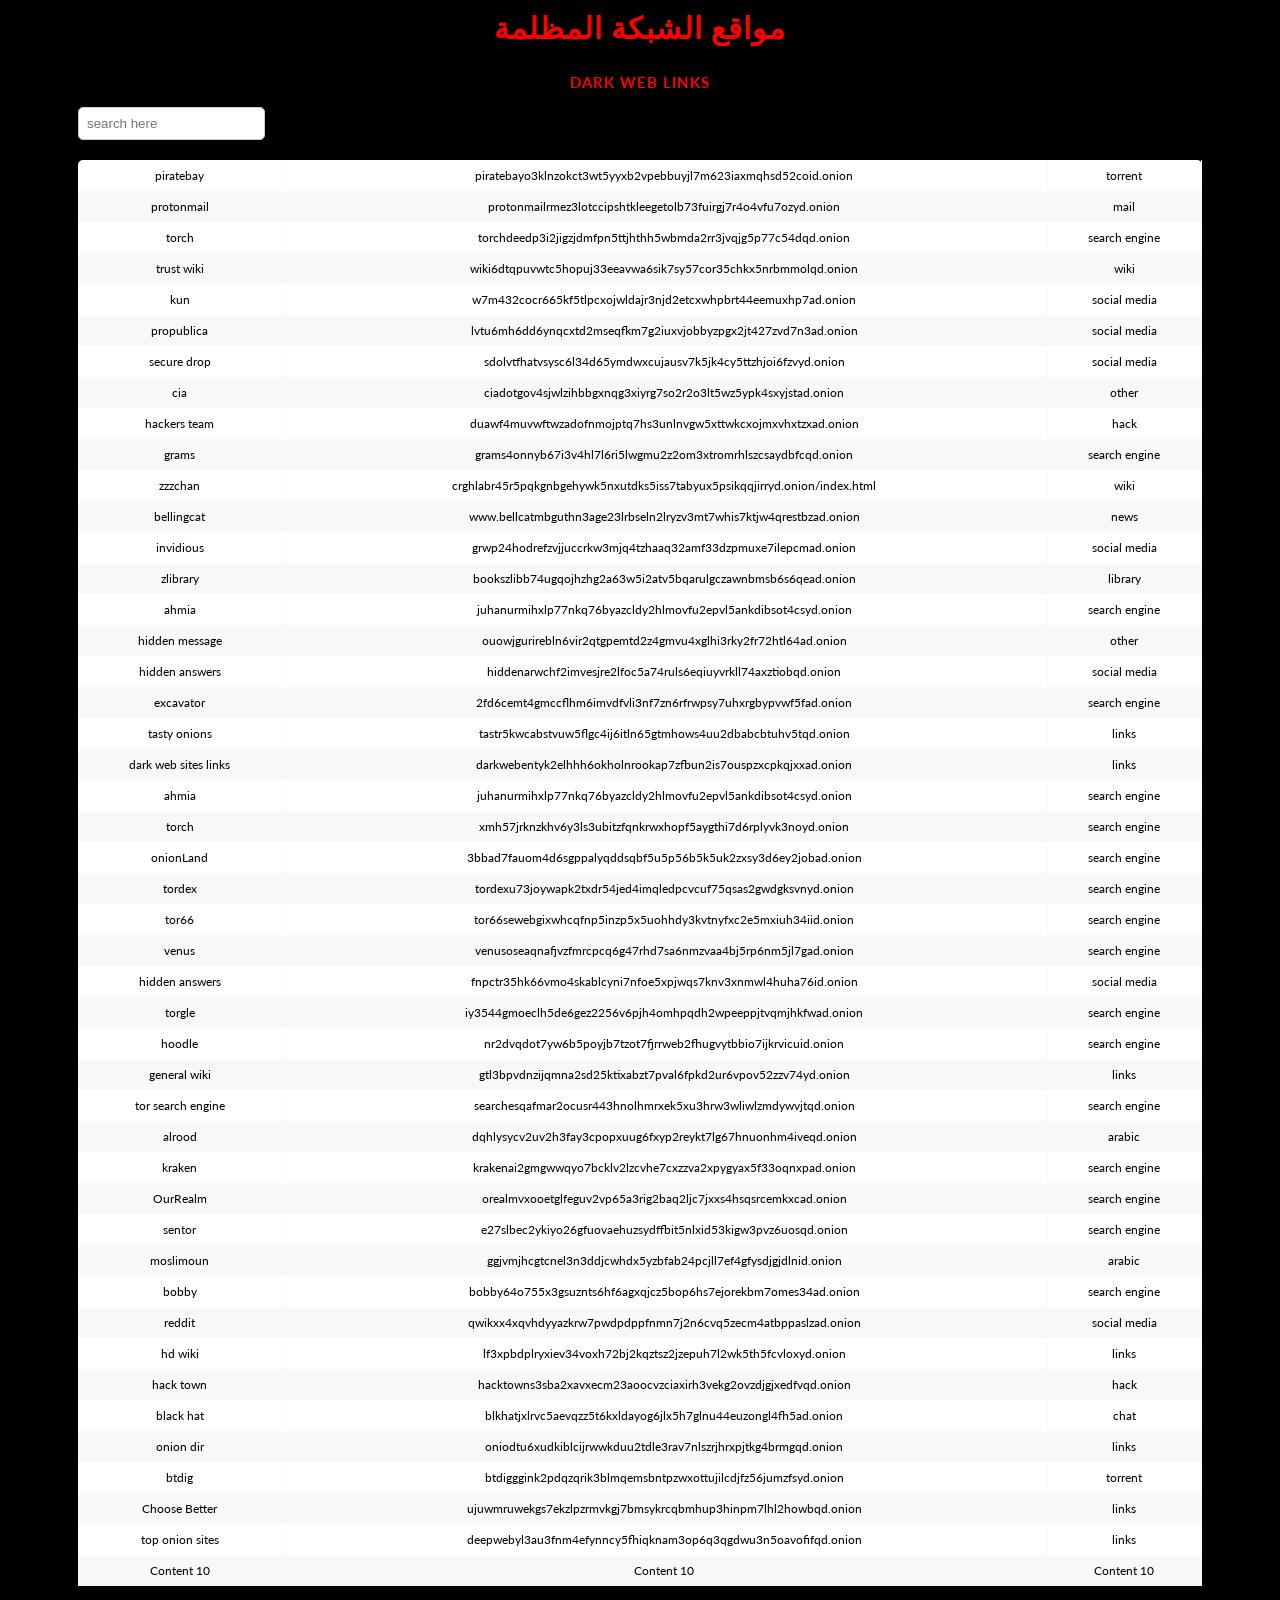
<file: dbs/digitals/links/dlinks/index.html>
<html lang="ar">

<head>
        <meta charset="UTF-8" />
        <script src="script.js"></script>
        <link rel="stylesheet" type="text/css" href="table.css" />

        <h2>مواقع الشبكة المظلمة</h2>
        <h3>Dark web Links</h3>
</head>

<body>
<!-- مربع الإدخال المتقدم -->
<input type="text" id="filterBox" placeholder="search here" oninput="filterFunction()">


<!-- المحتوى الذي يمكن البحث فيه -->

<div class="table-wrapper">
    <table class="fl-table">
        <tbody>
            <tr>
                <td>piratebay</td>
                <td>piratebayo3klnzokct3wt5yyxb2vpebbuyjl7m623iaxmqhsd52coid.onion</td>
                <td>torrent</td>
            </tr>
            <tr>
                <td>protonmail</td>
                <td>protonmailrmez3lotccipshtkleegetolb73fuirgj7r4o4vfu7ozyd.onion</td>
                <td>mail</td>
            </tr>
            <tr>
                <td>torch</td>
                <td>torchdeedp3i2jigzjdmfpn5ttjhthh5wbmda2rr3jvqjg5p77c54dqd.onion</td>
                <td>search engine</td>
            </tr>
            <tr>
                <td>trust wiki</td>
                <td>wiki6dtqpuvwtc5hopuj33eeavwa6sik7sy57cor35chkx5nrbmmolqd.onion</td>
                <td>wiki</td>
            </tr>
            <tr>
                <td>kun</td>
                <td>w7m432cocr665kf5tlpcxojwldajr3njd2etcxwhpbrt44eemuxhp7ad.onion</td>
                <td>social media</td>
            </tr>
            <tr>
                <td>propublica</td>
                <td>lvtu6mh6dd6ynqcxtd2mseqfkm7g2iuxvjobbyzpgx2jt427zvd7n3ad.onion</td>
                <td>social media</td>
            </tr>
            <tr>
                <td>secure drop</td>
                <td>sdolvtfhatvsysc6l34d65ymdwxcujausv7k5jk4cy5ttzhjoi6fzvyd.onion</td>
                <td>social media</td>
            </tr>
            <tr>
                <td>cia</td>
                <td>ciadotgov4sjwlzihbbgxnqg3xiyrg7so2r2o3lt5wz5ypk4sxyjstad.onion</td>
                <td>other</td>
            </tr>
            <tr>
                <td>hackers team</td>
                <td>duawf4muvwftwzadofnmojptq7hs3unlnvgw5xttwkcxojmxvhxtzxad.onion</td>
                <td>hack</td>
            </tr>
            <tr>
                <td>grams</td>
                <td>grams4onnyb67i3v4hl7l6ri5lwgmu2z2om3xtromrhlszcsaydbfcqd.onion</td>
                <td>search engine</td>
            </tr>
            <tr>
                <td>zzzchan</td>
                <td>crghlabr45r5pqkgnbgehywk5nxutdks5iss7tabyux5psikqqjirryd.onion/index.html</td>
                <td>wiki</td>
            </tr>
            <tr>
                <td>bellingcat</td>
                <td>www.bellcatmbguthn3age23lrbseln2lryzv3mt7whis7ktjw4qrestbzad.onion</td>
                <td>news</td>
            </tr>
            <tr>
                <td>invidious</td>
                <td>grwp24hodrefzvjjuccrkw3mjq4tzhaaq32amf33dzpmuxe7ilepcmad.onion</td>
                <td>social media</td>
            </tr>
            <tr>
                <td>zlibrary</td>
                <td>bookszlibb74ugqojhzhg2a63w5i2atv5bqarulgczawnbmsb6s6qead.onion</td>
                <td>library</td>
            </tr>
            <tr>
                <td>ahmia</td>
                <td>juhanurmihxlp77nkq76byazcldy2hlmovfu2epvl5ankdibsot4csyd.onion</td>
                <td>search engine</td>
            </tr>
            <tr>
                <td>hidden message</td>
                <td>ouowjgurirebln6vir2qtgpemtd2z4gmvu4xglhi3rky2fr72htl64ad.onion</td>
                <td>other</td>
            </tr>
            <tr>
                <td>hidden answers</td>
                <td>hiddenarwchf2imvesjre2lfoc5a74ruls6eqiuyvrkll74axztiobqd.onion</td>
                <td>social media</td>
            </tr>
            <tr>
                <td>excavator</td>
                <td>2fd6cemt4gmccflhm6imvdfvli3nf7zn6rfrwpsy7uhxrgbypvwf5fad.onion</td>
                <td>search engine</td>
            </tr>
            <tr>
                <td>tasty onions</td>
                <td>tastr5kwcabstvuw5flgc4ij6itln65gtmhows4uu2dbabcbtuhv5tqd.onion</td>
                <td>links</td>
            </tr>
            <tr>
                <td>dark web sites links</td>
                <td>darkwebentyk2elhhh6okholnrookap7zfbun2is7ouspzxcpkqjxxad.onion</td>
                <td>links</td>
            </tr>
            <tr>
                <td>ahmia</td>
                <td>juhanurmihxlp77nkq76byazcldy2hlmovfu2epvl5ankdibsot4csyd.onion</td>
                <td>search engine</td>
            </tr>
            <tr>
                <td>torch</td>
                <td>xmh57jrknzkhv6y3ls3ubitzfqnkrwxhopf5aygthi7d6rplyvk3noyd.onion</td>
                <td>search engine</td>
            </tr>
            <tr>
                <td>onionLand</td>
                <td>3bbad7fauom4d6sgppalyqddsqbf5u5p56b5k5uk2zxsy3d6ey2jobad.onion</td>
                <td>search engine</td>
            </tr>
            <tr>
                <td>tordex</td>
                <td>tordexu73joywapk2txdr54jed4imqledpcvcuf75qsas2gwdgksvnyd.onion</td>
                <td>search engine</td>
            </tr>
            <tr>
                <td>tor66</td>
                <td>tor66sewebgixwhcqfnp5inzp5x5uohhdy3kvtnyfxc2e5mxiuh34iid.onion</td>
                <td>search engine</td>
            </tr>
            <tr>
                <td>venus</td>
                <td>venusoseaqnafjvzfmrcpcq6g47rhd7sa6nmzvaa4bj5rp6nm5jl7gad.onion</td>
                <td>search engine</td>
            </tr>
            <tr>
                <td>hidden answers</td>
                <td>fnpctr35hk66vmo4skablcyni7nfoe5xpjwqs7knv3xnmwl4huha76id.onion</td>
                <td>social media</td>
            </tr>
            <tr>
                <td>torgle</td>
                <td>iy3544gmoeclh5de6gez2256v6pjh4omhpqdh2wpeeppjtvqmjhkfwad.onion</td>
                <td>search engine</td>
            </tr>
            <tr>
                <td>hoodle</td>
                <td>nr2dvqdot7yw6b5poyjb7tzot7fjrrweb2fhugvytbbio7ijkrvicuid.onion</td>
                <td>search engine</td>
            </tr>
            <tr>
                <td>general wiki</td>
                <td>gtl3bpvdnzijqmna2sd25ktixabzt7pval6fpkd2ur6vpov52zzv74yd.onion</td>
                <td>links</td>
            </tr>
            <tr>
                <td>tor search engine</td>
                <td>searchesqafmar2ocusr443hnolhmrxek5xu3hrw3wliwlzmdywvjtqd.onion</td>
                <td>search engine</td>
            </tr>
            <tr>
                <td>alrood</td>
                <td>dqhlysycv2uv2h3fay3cpopxuug6fxyp2reykt7lg67hnuonhm4iveqd.onion</td>
                <td>arabic</td>
            </tr>
            <tr>
                <td>kraken</td>
                <td>krakenai2gmgwwqyo7bcklv2lzcvhe7cxzzva2xpygyax5f33oqnxpad.onion</td>
                <td>search engine</td>
            </tr>
            <tr>
                <td>OurRealm</td>
                <td>orealmvxooetglfeguv2vp65a3rig2baq2ljc7jxxs4hsqsrcemkxcad.onion</td>
                <td>search engine</td>
            </tr>
            <tr>
                <td>sentor</td>
                <td>e27slbec2ykiyo26gfuovaehuzsydffbit5nlxid53kigw3pvz6uosqd.onion</td>
                <td>search engine</td>
            </tr>
            <tr>
                <td>moslimoun</td>
                <td>ggjvmjhcgtcnel3n3ddjcwhdx5yzbfab24pcjll7ef4gfysdjgjdlnid.onion</td>
                <td>arabic</td>
            </tr>
            <tr>
                <td>bobby</td>
                <td>bobby64o755x3gsuznts6hf6agxqjcz5bop6hs7ejorekbm7omes34ad.onion</td>
                <td>search engine</td>
            </tr>
            <tr>
                <td>reddit</td>
                <td>qwikxx4xqvhdyyazkrw7pwdpdppfnmn7j2n6cvq5zecm4atbppaslzad.onion</td>
                <td>social media</td>
            </tr>
            <tr>
                <td>hd wiki</td>
                <td>lf3xpbdplryxiev34voxh72bj2kqztsz2jzepuh7l2wk5th5fcvloxyd.onion</td>
                <td>links</td>
            </tr>
            <tr>
                <td>hack town</td>
                <td>hacktowns3sba2xavxecm23aoocvzciaxirh3vekg2ovzdjgjxedfvqd.onion</td>
                <td>hack</td>
            </tr>
            <tr>
                <td>black hat</td>
                <td>blkhatjxlrvc5aevqzz5t6kxldayog6jlx5h7glnu44euzongl4fh5ad.onion</td>
                <td>chat</td>
            </tr>
            <tr>
                <td>onion dir</td>
                <td>oniodtu6xudkiblcijrwwkduu2tdle3rav7nlszrjhrxpjtkg4brmgqd.onion</td>
                <td>links</td>
            </tr>
            <tr>
                <td>btdig</td>
                <td>btdigggink2pdqzqrik3blmqemsbntpzwxottujilcdjfz56jumzfsyd.onion</td>
                <td>torrent</td>
            </tr>
            <tr>
                <td>Choose Better</td>
                <td>ujuwmruwekgs7ekzlpzrmvkgj7bmsykrcqbmhup3hinpm7lhl2howbqd.onion</td>
                <td>links</td>
            </tr>
            <tr>
                <td>top onion sites</td>
                <td>deepwebyl3au3fnm4efynncy5fhiqknam3op6q3qgdwu3n5oavofifqd.onion</td>
                <td>links</td>
            </tr>
            <tr>
                <td>Content 10</td>
                <td>Content 10</td>
                <td>Content 10</td>
            </tr>
        <tbody>
    </table>
</div>

    </body>
</html>
</file>
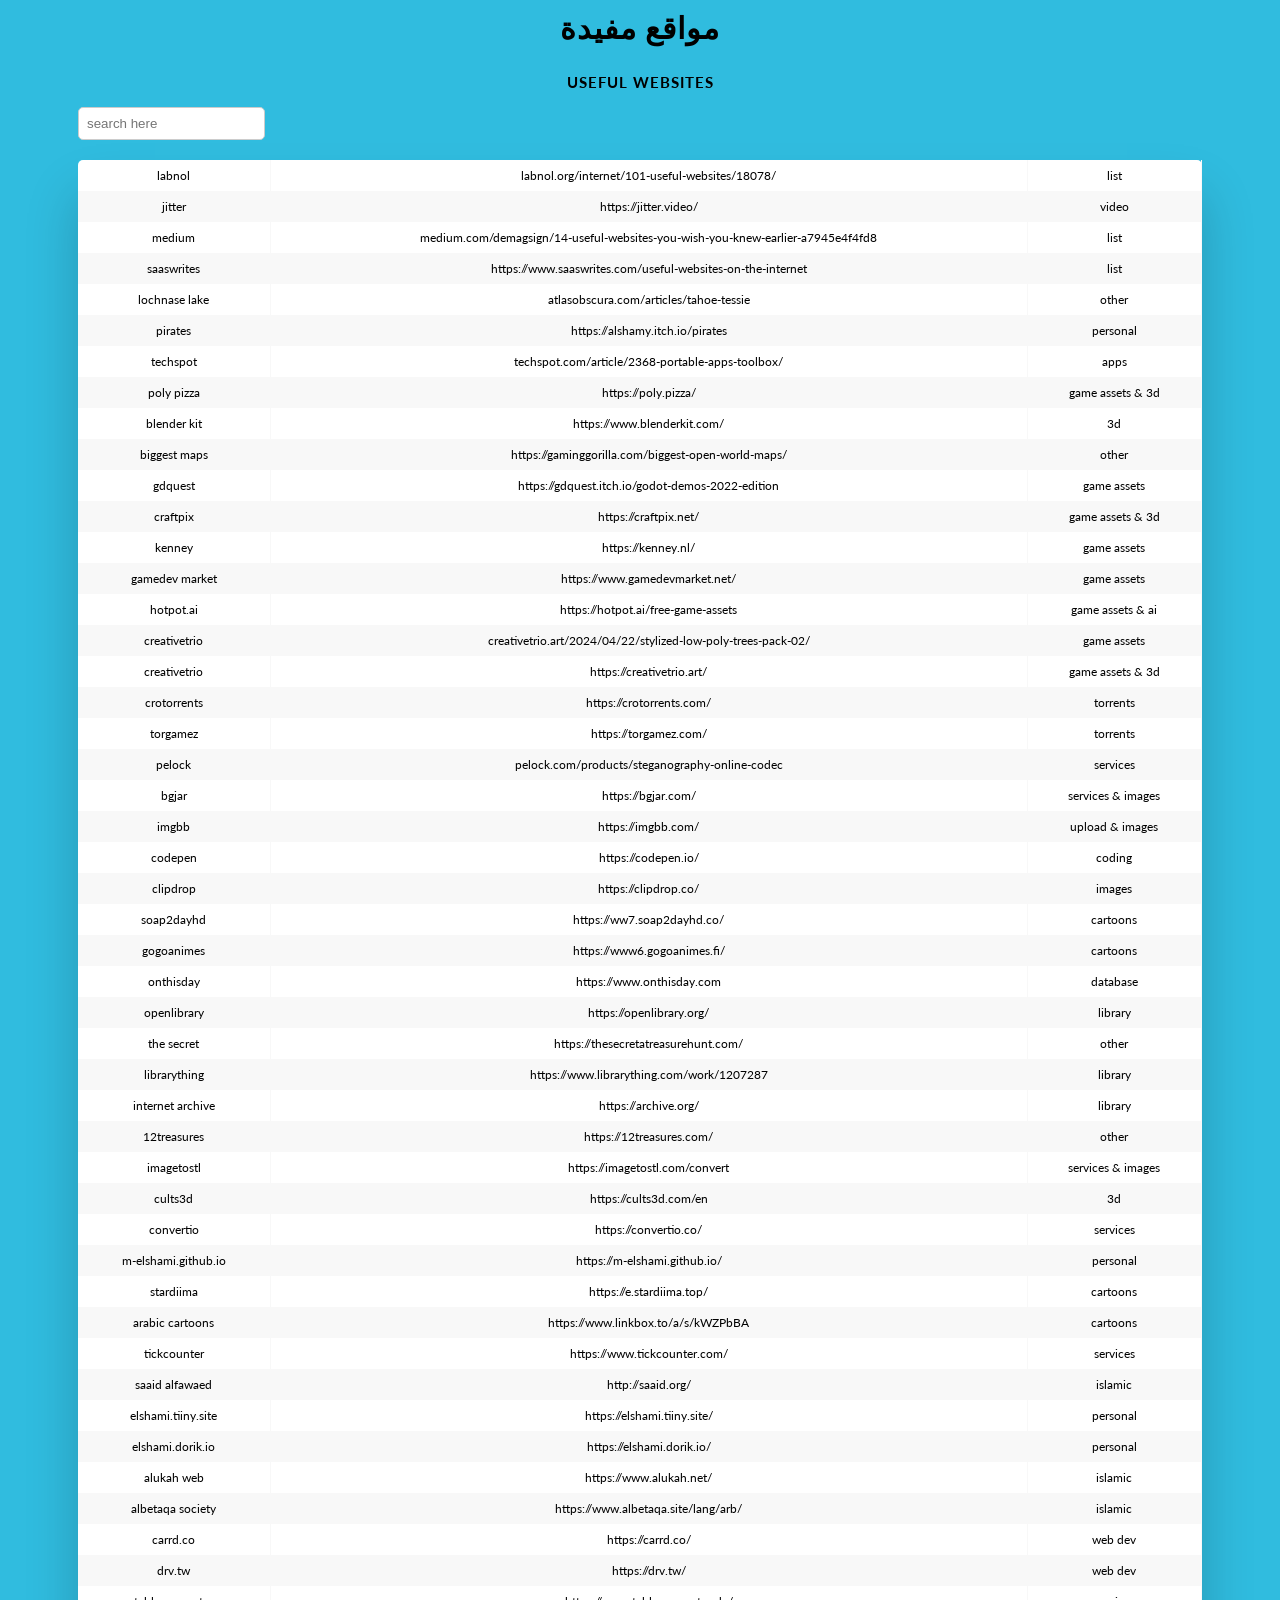
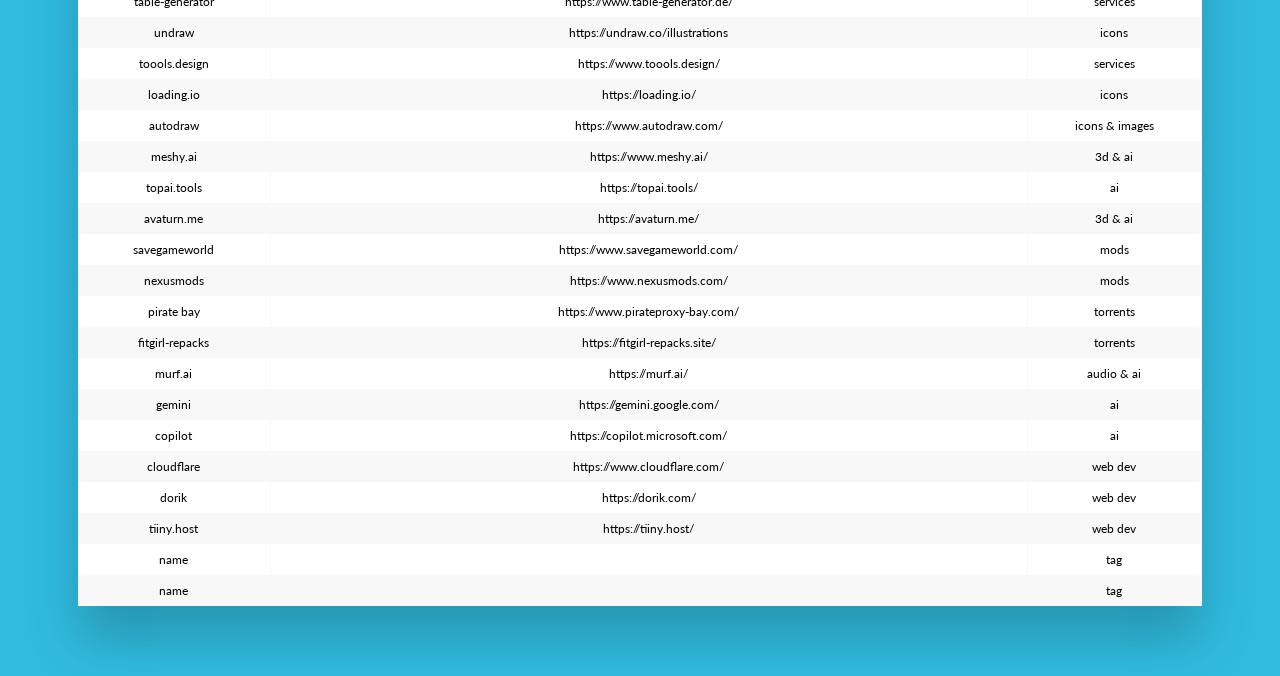
<file: dbs/digitals/links/sites/index.html>
<html lang="ar">

<head>
        <meta charset="UTF-8" />
        <script src="script.js"></script>
        <link rel="stylesheet" type="text/css" href="table.css" />

        <h2>مواقع مفيدة</h2>
        <h3>Useful websites</h3>
</head>

<body>
<!-- مربع الإدخال المتقدم -->
<input type="text" id="filterBox" placeholder="search here" oninput="filterFunction()">


<!-- المحتوى الذي يمكن البحث فيه -->

<div class="table-wrapper">
    <table class="fl-table">
        <tbody>
            <tr>
                <td>labnol</td>
                <td>labnol.org/internet/101-useful-websites/18078/</td>
                <td>list</td>
            </tr>
            <tr>
                <td>jitter</td>
                <td>https://jitter.video/</td>
                <td>video</td>
            </tr>
            <tr>
                <td>medium</td>
                <td>medium.com/demagsign/14-useful-websites-you-wish-you-knew-earlier-a7945e4f4fd8</td>
                <td>list</td>
            </tr>
            <tr>
                <td>saaswrites</td>
                <td>https://www.saaswrites.com/useful-websites-on-the-internet</td>
                <td>list</td>
            </tr>
            <tr>
                <td>lochnase lake</td>
                <td>atlasobscura.com/articles/tahoe-tessie</td>
                <td>other</td>
            </tr>
            <tr>
                <td>pirates</td>
                <td>https://alshamy.itch.io/pirates</td>
                <td>personal</td>
            </tr>
            <tr>
                <td>techspot</td>
                <td>techspot.com/article/2368-portable-apps-toolbox/</td>
                <td>apps</td>
            </tr>
            <tr>
                <td>poly pizza</td>
                <td>https://poly.pizza/</td>
                <td>game assets & 3d</td>
            </tr>
            <tr>
                <td>blender kit</td>
                <td>https://www.blenderkit.com/</td>
                <td>3d</td>
            </tr>
            <tr>
                <td>biggest maps</td>
                <td>https://gaminggorilla.com/biggest-open-world-maps/</td>
                <td>other</td>
            </tr>
            <tr>
                <td>gdquest</td>
                <td>https://gdquest.itch.io/godot-demos-2022-edition</td>
                <td>game assets</td>
            </tr>
            <tr>
                <td>craftpix</td>
                <td>https://craftpix.net/</td>
                <td>game assets & 3d</td>
            </tr>
            <tr>
                <td>kenney</td>
                <td>https://kenney.nl/</td>
                <td>game assets</td>
            </tr>
            <tr>
                <td>gamedev market</td>
                <td>https://www.gamedevmarket.net/</td>
                <td>game assets</td>
            </tr>
            <tr>
                <td>hotpot.ai</td>
                <td>https://hotpot.ai/free-game-assets</td>
                <td>game assets & ai</td>
            </tr>
            <tr>
                <td>creativetrio</td>
                <td>creativetrio.art/2024/04/22/stylized-low-poly-trees-pack-02/</td>
                <td>game assets</td>
            </tr>
            <tr>
                <td>creativetrio</td>
                <td>https://creativetrio.art/</td>
                <td>game assets & 3d</td>
            </tr>
            <tr>
                <td>crotorrents</td>
                <td>https://crotorrents.com/</td>
                <td>torrents</td>
            </tr>
            <tr>
                <td>torgamez</td>
                <td>https://torgamez.com/</td>
                <td>torrents</td>
            </tr>
            <tr>
                <td>pelock</td>
                <td>pelock.com/products/steganography-online-codec</td>
                <td>services</td>
            </tr>
            <tr>
                <td>bgjar</td>
                <td>https://bgjar.com/</td>
                <td>services & images</td>
            </tr>
            <tr>
                <td>imgbb</td>
                <td>https://imgbb.com/</td>
                <td>upload & images</td>
            </tr>
            <tr>
                <td>codepen</td>
                <td>https://codepen.io/</td>
                <td>coding</td>
            </tr>
            <tr>
                <td>clipdrop</td>
                <td>https://clipdrop.co/</td>
                <td>images</td>
            </tr>
            <tr>
                <td>soap2dayhd</td>
                <td>https://ww7.soap2dayhd.co/</td>
                <td>cartoons</td>
            </tr>
            <tr>
                <td>gogoanimes</td>
                <td>https://www6.gogoanimes.fi/</td>
                <td>cartoons</td>
            </tr>
            <tr>
                <td>onthisday</td>
                <td>https://www.onthisday.com</td>
                <td>database</td>
            </tr>
            <tr>
                <td>openlibrary</td>
                <td>https://openlibrary.org/</td>
                <td>library</td>
            </tr>
            <tr>
                <td>the secret</td>
                <td>https://thesecretatreasurehunt.com/</td>
                <td>other</td>
            </tr>
            <tr>
                <td>librarything</td>
                <td>https://www.librarything.com/work/1207287</td>
                <td>library</td>
            </tr>
            <tr>
                <td>internet archive</td>
                <td>https://archive.org/</td>
                <td>library</td>
            </tr>
            <tr>
                <td>12treasures</td>
                <td>https://12treasures.com/</td>
                <td>other</td>
            </tr>
            <tr>
                <td>imagetostl</td>
                <td>https://imagetostl.com/convert</td>
                <td>services & images</td>
            </tr>
            <tr>
                <td>cults3d</td>
                <td>https://cults3d.com/en</td>
                <td>3d</td>
            </tr>
            <tr>
                <td>convertio</td>
                <td>https://convertio.co/</td>
                <td>services</td>
            </tr>
            <tr>
                <td>m-elshami.github.io</td>
                <td>https://m-elshami.github.io/</td>
                <td>personal</td>
            </tr>
            <tr>
                <td>stardiima</td>
                <td>https://e.stardiima.top/</td>
                <td>cartoons</td>
            </tr>
            <tr>
                <td>arabic cartoons</td>
                <td>https://www.linkbox.to/a/s/kWZPbBA</td>
                <td>cartoons</td>
            </tr>
            <tr>
                <td>tickcounter</td>
                <td>https://www.tickcounter.com/</td>
                <td>services</td>
            </tr>
            <tr>
                <td>saaid alfawaed</td>
                <td>http://saaid.org/</td>
                <td>islamic</td>
            </tr>
            <tr>
                <td>elshami.tiiny.site</td>
                <td>https://elshami.tiiny.site/</td>
                <td>personal</td>
            </tr>
            <tr>
                <td>elshami.dorik.io</td>
                <td>https://elshami.dorik.io/</td>
                <td>personal</td>
            </tr>
            <tr>
                <td>alukah web</td>
                <td>https://www.alukah.net/</td>
                <td>islamic</td>
            </tr>
            <tr>
                <td>albetaqa society</td>
                <td>https://www.albetaqa.site/lang/arb/</td>
                <td>islamic</td>
            </tr>
            <tr>
                <td>carrd.co</td>
                <td>https://carrd.co/</td>
                <td>web dev</td>
            </tr>
            <tr>
                <td>drv.tw</td>
                <td>https://drv.tw/</td>
                <td>web dev</td>
            </tr>
            <tr>
                <td>table-generator</td>
                <td>https://www.table-generator.de/</td>
                <td>services</td>
            </tr>
            <tr>
                <td>undraw</td>
                <td>https://undraw.co/illustrations</td>
                <td>icons</td>
            </tr>
            <tr>
                <td>toools.design</td>
                <td>https://www.toools.design/</td>
                <td>services</td>
            </tr>
            <tr>
                <td>loading.io</td>
                <td>https://loading.io/</td>
                <td>icons</td>
            </tr>
            <tr>
                <td>autodraw</td>
                <td>https://www.autodraw.com/</td>
                <td>icons & images</td>
            </tr>
            <tr>
                <td>meshy.ai</td>
                <td>https://www.meshy.ai/</td>
                <td>3d & ai</td>
            </tr>
            <tr>
                <td>topai.tools</td>
                <td>https://topai.tools/</td>
                <td>ai</td>
            </tr>
            <tr>
                <td>avaturn.me</td>
                <td>https://avaturn.me/</td>
                <td>3d & ai</td>
            </tr>
            <tr>
                <td>savegameworld</td>
                <td>https://www.savegameworld.com/</td>
                <td>mods</td>
            </tr>
            <tr>
                <td>nexusmods</td>
                <td>https://www.nexusmods.com/</td>
                <td>mods</td>
            </tr>
            <tr>
                <td>pirate bay</td>
                <td>https://www.pirateproxy-bay.com/</td>
                <td>torrents</td>
            </tr>
            <tr>
                <td>fitgirl-repacks</td>
                <td>https://fitgirl-repacks.site/</td>
                <td>torrents</td>
            </tr>
            <tr>
                <td>murf.ai</td>
                <td>https://murf.ai/</td>
                <td>audio & ai</td>
            </tr>
            <tr>
                <td>gemini</td>
                <td>https://gemini.google.com/</td>
                <td>ai</td>
            </tr>
            <tr>
                <td>copilot</td>
                <td>https://copilot.microsoft.com/</td>
                <td>ai</td>
            </tr>
            <tr>
                <td>cloudflare</td>
                <td>https://www.cloudflare.com/</td>
                <td>web dev</td>
            </tr>
            <tr>
                <td>dorik</td>
                <td>https://dorik.com/</td>
                <td>web dev</td>
            </tr>
            <tr>
                <td>tiiny.host</td>
                <td>https://tiiny.host/</td>
                <td>web dev</td>
            </tr>
            <tr>
                <td>name</td>
                <td></td>
                <td>tag</td>
            </tr>
            <tr>
                <td>name</td>
                <td></td>
                <td>tag</td>
            </tr>
        <tbody>
    </table>
</div>

    </body>
</html>
</file>
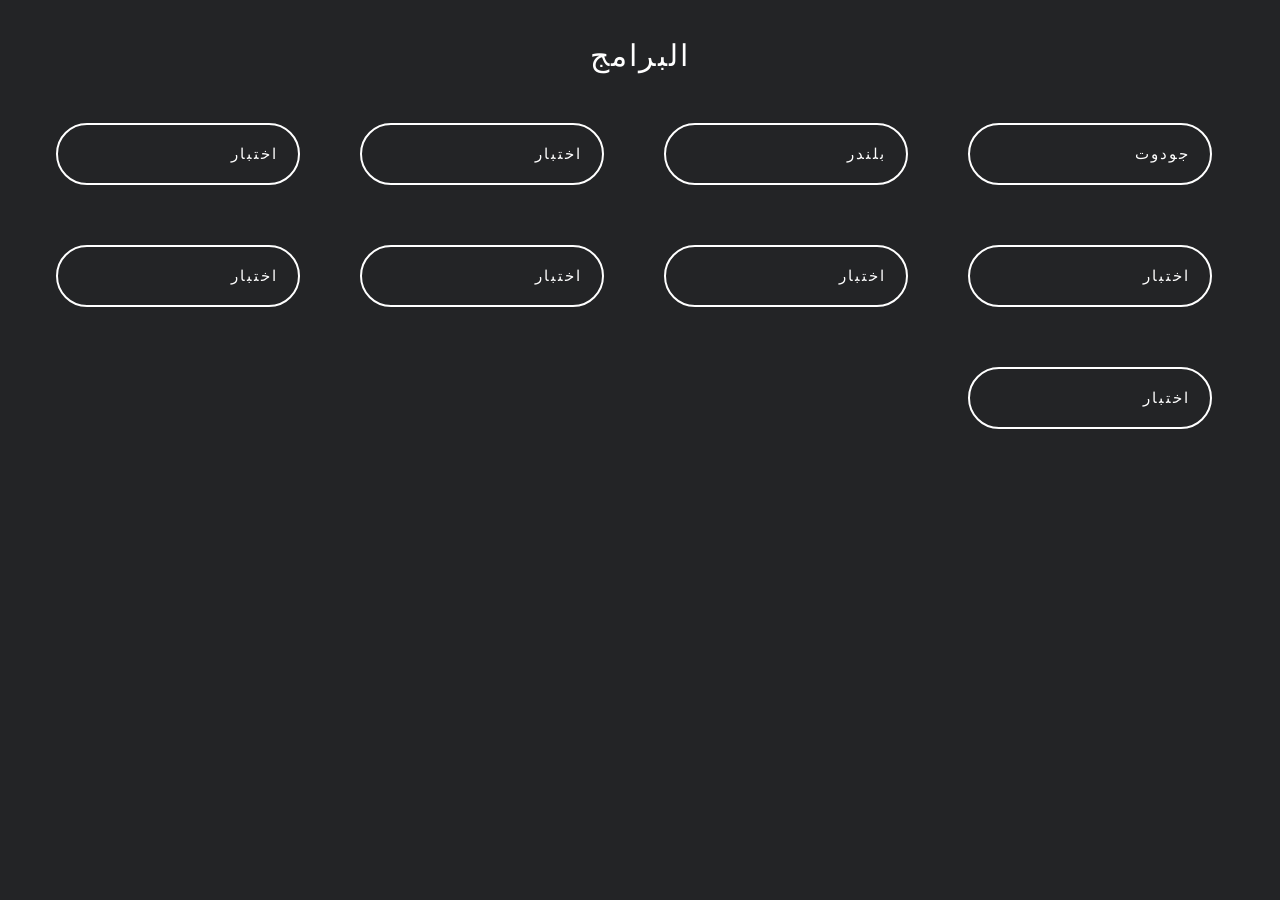
<file: dbs/digitals/progs/old-main/index.html>
<!DOCTYPE html>
<html lang="en" >
<head>
  <meta charset="UTF-8">
  <title>CodePen - Custom Link Tree</title>
  <link rel="stylesheet" href="./style.css">

</head>
<body>
<!-- partial:index.partial.html -->

    <!-- Profile name -->
    <div class="profile_name">البرامج</div>

    <!-- Links -->
    <div class="col-1">
    <a href="/dbs/digitals/progs/godot" class="links">جودوت</a>
    <a href="/dbs/digitals/progs/blender" class="links">بلندر</a>
    <a href="" class="links">اختبار</a>
    <a href="" class="links">اختبار</a>
    <a href="" class="links">اختبار</a>
    <a href="" class="links">اختبار</a>
    <a href="" class="links">اختبار</a>
    <a href="" class="links">اختبار</a>
    <a href="" class="links">اختبار</a>
    </div>
    <!-- logo -->
    <!--<div class="bottom-text">My Links</div>-->
<!-- partial -->
  
</body>
</html>
</file>
<file: dbs/fun/style.css>
/*** fixing bug on reflex ***/
:root {
  --c2: #004a6a;
}

body {
  overflow: hidden;
  width: 100vw;
  height: 100vh;
  margin: 0;
  display: flex;
  align-items: center;
  justify-content: center;
  font-family: Arial, Helvetica, serif;
  font-size: 18px;
  background: radial-gradient(circle at 50% 0%, #6cafc3, #fff0), radial-gradient(circle at 50% 100%, #6cafc3, #1a456e);
}
body * {
  box-sizing: border-box;
}

.gallery {
  display: flex;
  align-items: center;
  flex-direction: column;
  position: relative;
  padding-top: 60px;
}
.gallery:before, .gallery:after {
  content: "";
  position: absolute;
  width: 14px;
  height: 14px;
  border: 0 solid #fff;
  border-width: 0 0 3px 3px;
  transform: rotate(45deg);
  left: 15px;
  top: 11px;
  border-radius: 2px;
  opacity: 0.5;
  animation: hide-s 2s ease 6s 1;
  animation-fill-mode: forwards;
}
.gallery:after {
  left: inherit;
  right: 15px;
  transform: rotate(-135deg);
}

.resizer {
  position: absolute;
  top: 0;
  width: calc(100% - 45px);
  height: 36px;
  overflow: hidden;
  text-align: center;
  color: #fff;
  line-height: 38px;
  font-weight: 500;
  letter-spacing: 1px;
  animation: letter-s 2s ease 0s 3 alternate, hide-s 2s ease 6s 1;
  animation-fill-mode: backwards, forwards;
  opacity: 0.5;
}
.resizer:before, .resizer:after {
  content: "";
  position: absolute;
  width: calc(50% - 125px);
  border-bottom: 4px dotted #fff;
  margin-left: 20px;
  top: 18px;
  left: 0;
  animation: lines-s 2s ease 0s 3 alternate;
}
.resizer:after {
  right: 15px;
  left: inherit;
  margin-right: 7px;
}

@keyframes letter-s {
  0% {
    letter-spacing: 8px;
  }
  100% {
    letter-spacing: 1px;
  }
}
@keyframes lines-s {
  0% {
    width: calc(50% - 175px);
  }
  100% {
    width: calc(50% - 125px);
  }
}
@keyframes hide-s {
  0% {
    opacity: 0.5;
  }
  100% {
    opacity: 0.2;
  }
}
.item {
  width: calc(236px - 20px);
  height: calc(456px - 20px);
  height: 50vh;
  padding: 10px;
  margin: 10px;
  border-radius: 15px;
  background-repeat: no-repeat;
  background-position: center;
  background-size: cover;
  overflow: hidden;
  position: relative;
  box-shadow: 0px 2px 3px 1px #0006;
}
.item:before {
  font-size: 30px;
  line-height: 50px;
  padding-left: 10px;
  mix-blend-mode: exclusion;
  border-radius: 15px;
  content: "";
  position: absolute;
  left: 0;
  top: 0;
  width: 100%;
  height: 100%;
  background: linear-gradient(110deg, #fffd, #fff0 20%, #fff0 70%, #fffd);
  opacity: 1;
  transition: opacity 0.65s ease 0s;
  box-sizing: border-box;
}
.item:after {
  content: "";
  background-color: #fff9;
  opacity: 0.6;
  top: 0;
  bottom: 0;
  left: -100%;
  position: absolute;
  width: 5vmin;
  box-shadow: 0 0 10vmin 2.5vmin #fff;
  transform: skew(-20deg);
  transition: all 0.25s ease;
}
.item:hover:before {
  opacity: 0;
  transition: opacity 0.65s ease 0s;
}
.item:hover:after {
  left: 400px;
  transition: left 0.5s ease 0s;
}

.item:nth-child(1) {
  background-image: url(https://i.pinimg.com/236x/8c/5c/e2/8c5ce253c92d23f9abe51277cf489ae6.jpg);
}

.item:nth-child(2) {
  background-image: url(https://i.pinimg.com/236x/9a/b8/7d/9ab87d48cea80a765c23334ec158f2cf.jpg);
}

.item:nth-child(3) {
  background-image: url(https://i.pinimg.com/236x/ad/c2/37/adc2373c602fe00ecd70357e97408479.jpg);
}

.item:nth-child(4) {
  background-image: url(https://i.pinimg.com/236x/1c/15/ac/1c15acc30f8052c60e3573700aa8aaa3.jpg);
}

.item:nth-child(5) {
  background-image: url(https://i.pinimg.com/236x/80/3c/c2/803cc273ed79b65394f94b6ac8b52318.jpg);
}

.item:nth-child(6) {
  background-image: url(https://i.pinimg.com/236x/bc/80/f6/bc80f623c3209cc5fd8f00ca0c575233.jpg);
}

.item:nth-child(7) {
  background-image: url(https://i.pinimg.com/236x/37/8e/5e/378e5ec24860c959b1f1d53c5afa7d21.jpg);
}

.item:nth-child(8) {
  background-image: url(https://i.pinimg.com/236x/e7/83/65/e78365d11aff1eda5145a06ea3fa512d.jpg);
}

.item:nth-child(9) {
  background-image: url(https://i.pinimg.com/236x/b5/ff/a3/b5ffa3c375ff78a6c994c911f64c0f51.jpg);
}

.item:nth-child(10) {
  background-image: url(https://i.pinimg.com/236x/1d/7a/d8/1d7ad8d14158c0449956c3629e5ae7a6.jpg);
}

.item:nth-child(11) {
  background-image: url(https://i.pinimg.com/236x/56/5d/7c/565d7c823effb334213d507e0573ea93.jpg);
}

.item:nth-child(12) {
  background-image: url(https://i.pinimg.com/236x/c0/ef/93/c0ef931039a7ab8253f090043d5889b7.jpg);
}

.item:nth-child(13) {
  background-image: url(https://i.pinimg.com/236x/74/25/dd/7425dd8234fb24bc4fad484332f0a4f8.jpg);
}

.item:nth-child(14) {
  background-image: url(https://i.pinimg.com/236x/1d/e3/bb/1de3bb04040d87338ae01f73ee01e836.jpg);
}

.item:nth-child(15) {
  background-image: url(https://i.pinimg.com/236x/b1/6a/67/b16a67e37b37b99352dbbf96e841bf7a.jpg);
}

.item:nth-child(16) {
  background-image: url(https://i.pinimg.com/236x/d7/bf/08/d7bf089a7b117584390dde837b2c9414.jpg);
}

.item:nth-child(17) {
  background-image: url(https://i.pinimg.com/236x/3e/af/50/3eaf50bf42502bd8b9faf009472c6cd8.jpg);
}

.item:nth-child(18) {
  background-image: url(https://i.pinimg.com/236x/64/a2/74/64a27409624f311d1946e250c0a0b1d5.jpg);
}

.item:nth-child(19) {
  background-image: url(https://i.pinimg.com/236x/e7/28/6b/e7286be9975171c528383a62e756c7ca.jpg);
}

.item:nth-child(20) {
  background-image: url(https://i.pinimg.com/236x/65/61/b7/6561b73a47a8364e6ddcd312634cd539.jpg);
}

.item:nth-child(21) {
  background-image: url(https://i.pinimg.com/236x/9e/7b/76/9e7b76fed5c6a4ade7295ba30bb74d68.jpg);
}

.item:nth-child(22) {
  background-image: url(https://i.pinimg.com/236x/1d/63/d6/1d63d645b56e24a5f89456c20a520122.jpg);
}

.item:nth-child(23) {
  background-image: url(https://i.pinimg.com/236x/66/92/b8/6692b83ef675862e41095dadbb7e2e6b.jpg);
}

.item:nth-child(24) {
  background-image: url(https://i.pinimg.com/236x/79/dc/80/79dc809f4e59daf13c55e6db0391b936.jpg);
}

.item:nth-child(25) {
  background-image: url(https://i.pinimg.com/236x/13/5c/dd/135cddfc053ec27f638f61803d65abb4.jpg);
}

.item:nth-child(26) {
  background-image: url(https://i.pinimg.com/236x/25/f6/5e/25f65ed4c62d5baf936c9f5eefb0dbd0.jpg);
}

.item:nth-child(27) {
  background-image: url(https://i.pinimg.com/236x/89/bf/66/89bf6633b5ffb00b76124a93d565faca.jpg);
}

.item:nth-child(28) {
  background-image: url(https://i.pinimg.com/236x/88/ab/95/88ab952b4815b8ec201c0cdb18ab50df.jpg);
}

.item:nth-child(29) {
  background-image: url(https://i.pinimg.com/236x/a9/8c/0d/a98c0dea3ea3725929490816f4bfadae.jpg);
}

.item:nth-child(30) {
  background-image: url(https://i.pinimg.com/236x/a7/2e/77/a72e77c81375e32e6ac35c5432273ce4.jpg);
}

.item:nth-child(31) {
  background-image: url(https://i.pinimg.com/236x/e2/39/22/e23922c486b46bd2b78a507cbc2fadf3.jpg);
}

.item:nth-child(32) {
  background-image: url(https://i.pinimg.com/236x/d4/45/1f/d4451fa753b5b7cf61b0295452a3e216.jpg);
}

.item:nth-child(33) {
  background-image: url(https://i.pinimg.com/236x/66/9c/a0/669ca05b1a32a14724c6060b5b21540b.jpg);
}

.item:nth-child(34) {
  background-image: url(https://i.pinimg.com/236x/df/a3/5b/dfa35b32bada9dacd041b67c5604ac26.jpg);
}

.item:nth-child(35) {
  background-image: url(https://i.pinimg.com/236x/7a/df/5d/7adf5d11c30633b0b8e49b1389ac032d.jpg);
}

.item:nth-child(36) {
  background-image: url(https://i.pinimg.com/236x/6c/3c/c7/6c3cc76b72d7ed861a3d3a166344a88e.jpg);
}

/*** Card Numbers ***/
.item:nth-child(1):before {
  content: "1";
}

.item:nth-child(2):before {
  content: "2";
}

.item:nth-child(3):before {
  content: "3";
}

.item:nth-child(4):before {
  content: "4";
}

.item:nth-child(5):before {
  content: "5";
}

.item:nth-child(6):before {
  content: "6";
}

.item:nth-child(7):before {
  content: "7";
}

.item:nth-child(8):before {
  content: "8";
}

.item:nth-child(9):before {
  content: "9";
}

.item:nth-child(10):before {
  content: "10";
}

.item:nth-child(11):before {
  content: "11";
}

.item:nth-child(12):before {
  content: "12";
}

.item:nth-child(13):before {
  content: "13";
}

.item:nth-child(14):before {
  content: "14";
}

.item:nth-child(15):before {
  content: "15";
}

.item:nth-child(16):before {
  content: "16";
}

.item:nth-child(17):before {
  content: "17";
}

.item:nth-child(18):before {
  content: "18";
}

.item:nth-child(19):before {
  content: "19";
}

.item:nth-child(20):before {
  content: "20";
}

.item:nth-child(21):before {
  content: "21";
}

.item:nth-child(22):before {
  content: "22";
}

.item:nth-child(23):before {
  content: "23";
}

.item:nth-child(24):before {
  content: "24";
}

.item:nth-child(25):before {
  content: "25";
}

.item:nth-child(26):before {
  content: "26";
}

.item:nth-child(27):before {
  content: "27";
}

.item:nth-child(28):before {
  content: "28";
}

.item:nth-child(29):before {
  content: "29";
}

.item:nth-child(30):before {
  content: "30";
}

.item:nth-child(31):before {
  content: "31";
}

.item:nth-child(32):before {
  content: "32";
}

.item:nth-child(33):before {
  content: "33";
}

.item:nth-child(34):before {
  content: "34";
}

.item:nth-child(35):before {
  content: "35";
}

.item:nth-child(36):before {
  content: "36";
}

/*** Navigation ***/
.pagination {
  text-align: center;
}
.pagination ul {
  padding: 0 0px;
  margin: 10px 0 0;
  background: #fff2;
  border-radius: 10px;
}
.pagination ul li {
  display: inline;
  display: inline-flex;
  margin: 5px;
  color: #fff;
}

.pagination li a {
  padding: 10px;
  background: #fffd;
  color: var(--c2);
  text-decoration: none;
  border-radius: 5px;
}

.pagination li.page_link a:hover {
  background: var(--c2);
  color: #fff;
}

.pagination li.active_page a {
  background: var(--c2);
  color: #fff;
}

.pagination li > span {
  font-weight: bold;
  font-size: 15px;
  top: -4px;
  position: relative;
}

.pagination li a span {
  min-width: 20px;
  display: inline-block;
}

.pagination li.page_link.active_page.active a {
  cursor: default;
}

li.previous_link a, li.next_link a,
li.first_link a, li.last_link a {
  background: #fff0;
  /* border: 2px solid #fff; */
  color: #fff0;
  display: block;
  padding: 10px 12px;
}

li.previous_link a:before, li.next_link a:before,
li.first_link a:before, li.last_link a:before {
  content: "";
  border: 2px solid #fff;
  width: 12px;
  height: 12px;
  display: block;
  position: absolute;
  border-width: 3px 0 0 3px;
  transform: rotate(-45deg);
  margin-top: 3px;
  margin-left: 3px;
  border-radius: 2px;
}

li.next_link a:before,
li.last_link a:before {
  transform: rotate(135deg);
  margin-left: -3px;
}

li.first_link a:before, li.last_link a:before {
  filter: drop-shadow(5px 5px 0 #fff);
  margin-left: 0px;
}

li.previous_link a:hover, li.next_link a:hover,
li.first_link a:hover, li.last_link a:hover {
  background: var(--c2);
  border-color: var(--c2);
}

li.no_more.disabled {
  opacity: 0.5;
  pointer-events: none;
}

li.page_link.first.active_page.active a {
  cursor: default;
}

@media screen and (orientation: landscape) and (max-width: 800px) {
  .pagination ul {
    margin-top: 20px;
  }

  .resizer {
    top: 5px;
  }

  .gallery:before, .gallery:after {
    top: 16px;
  }
}
</file>
<file: dbs/digitals/links/style.css>
body {
    background: #232426;
    color: #fff;
    font-family: 'Open Sans', sans-serif;
    font-size: 15px;
    letter-spacing: 2px;
    /*background-image: radial-gradient( circle farthest-corner at 10% 20%,  rgba(90,92,106,1) 0%, rgba(32,45,58,1) 81.3% );;*/
    
}
::-webkit-scrollbar{
    direction: ltr;
}
        img {
            border-radius: 50px;
        }

        .profile-picture {
            display: block;
            margin: 30px auto 0 auto;
            height: auto;
            max-width: 151px;
            border-radius: 50%;
        }

        .profile_name {
            text-align: center;
            padding: 30px;
            font-size: 30px;
            font-family: 'Bree Serif', serif;
        }
        .col-1{
            display: table-cell;
            position: relative;
        }
        .links {
            position: relative;
            float: right;
            margin-bottom: 40px;
            text-align: right;
            margin-top: 20px;
            padding: 20px;
            border: 1px solid #fff;
            border-width: 2px;
            width: 200px;
            margin-left: 0px;
            margin-right: 60px;
            border-radius: 40px;
        }

        a {
            text-decoration: none;
            color: #fff;
        }

        .bottom-text {
            text-align: center;
            margin-top: 40px;
            margin-bottom: 100px;
            font-size: 20px;
            font-weight: bold;
        }

        a:hover {
            background: #000;
            color: #0c6900;
            transition: all .5s ease-out;
        }
</file>
<file: dbs/digitals/problems/style.css>
body {
    background: #232426;
    color: #fff;
    font-family: 'Open Sans', sans-serif;
    font-size: 15px;
    letter-spacing: 2px;
    /*background-image: radial-gradient( circle farthest-corner at 10% 20%,  rgba(90,92,106,1) 0%, rgba(32,45,58,1) 81.3% );;*/
    
}
::-webkit-scrollbar{
    direction: ltr;
}
        img {
            border-radius: 50px;
        }

        .profile-picture {
            display: block;
            margin: 30px auto 0 auto;
            height: auto;
            max-width: 151px;
            border-radius: 50%;
        }

        .profile_name {
            text-align: center;
            padding: 30px;
            font-size: 30px;
            font-family: 'Bree Serif', serif;
        }
        .col-1{
            display: table-cell;
            position: relative;
        }
        .links {
            position: relative;
            float: right;
            margin-bottom: 40px;
            text-align: right;
            margin-top: 20px;
            padding: 20px;
            border: 1px solid #fff;
            border-width: 2px;
            width: 200px;
            margin-left: 0px;
            margin-right: 60px;
            border-radius: 40px;
        }

        a {
            text-decoration: none;
            color: #fff;
        }

        .bottom-text {
            text-align: center;
            margin-top: 40px;
            margin-bottom: 100px;
            font-size: 20px;
            font-weight: bold;
        }

        a:hover {
            background: #000;
            color: #0c6900;
            transition: all .5s ease-out;
        }
</file>
<file: dbs/digitals/projects/style.css>
body {
    background: #232426;
    color: #fff;
    font-family: 'Open Sans', sans-serif;
    font-size: 15px;
    letter-spacing: 2px;
    /*background-image: radial-gradient( circle farthest-corner at 10% 20%,  rgba(90,92,106,1) 0%, rgba(32,45,58,1) 81.3% );;*/
    
}
::-webkit-scrollbar{
    direction: ltr;
}
        img {
            border-radius: 50px;
        }

        .profile-picture {
            display: block;
            margin: 30px auto 0 auto;
            height: auto;
            max-width: 151px;
            border-radius: 50%;
        }

        .profile_name {
            text-align: center;
            padding: 30px;
            font-size: 30px;
            font-family: 'Bree Serif', serif;
        }
        .col-1{
            display: table-cell;
            position: relative;
        }
        .links {
            position: relative;
            float: right;
            margin-bottom: 40px;
            text-align: right;
            margin-top: 20px;
            padding: 20px;
            border: 1px solid #fff;
            border-width: 2px;
            width: 200px;
            margin-left: 0px;
            margin-right: 60px;
            border-radius: 40px;
        }

        a {
            text-decoration: none;
            color: #fff;
        }

        .bottom-text {
            text-align: center;
            margin-top: 40px;
            margin-bottom: 100px;
            font-size: 20px;
            font-weight: bold;
        }

        a:hover {
            background: #000;
            color: #0c6900;
            transition: all .5s ease-out;
        }
</file>
<file: dbs/fun/movies/style.css>
body {
  background: #3C3C3C;
  margin: 0;
  transition: all .3s linear;
  -o-transition: all .3s linear;
  -moz-transition: all .3s linear;
  -webkit-transition: all .3s linear;
  }
  @font-face {
    font-family: "Linux Libertine";
    src: url("fonts/bpicons.woff") format('woff');
  }
  html {
    font-family:'Segoe UI', Tahoma, Geneva, Verdana, sans-serif;
    -ms-text-size-adjust: 100%;
    -webkit-text-size-adjust: 100%;
  }
  #content {
  transition: all .3s linear;
  -o-transition: all .3s linear;
  -moz-transition: all .3s linear;
  -webkit-transition: all .3s linear;
  width: 78%;
  float: right;
  height: 450px;
  padding: 10px;
  }
  
  
  #ft-movie {
  width: 100%;
  height: 200px;
  background-color: #333;
  float: right;
  cursor: pointer;
  }
  
  #ft-movie-info {
  height: 80px;
  width: 80%;
  background: rgba(0, 0, 0, 0.81);
  color: #fff;
  position: relative;
  top: 120px;
  float: right;
  }
  
  #ft-movie-info p {
  padding: 30px;
  margin: 0;
  font-size: 19px;
  color: #EEE;
  }
  
  #left {
  background: #232426;
  width: 20%;
  position: fixed;
  left: 0;
  top: 0;
  height: 100%;
  overflow: hidden;
  }

  ::-webkit-scrollbar{
    direction:  ltr;
  }
  #searchBox, #filterBox {
    padding: 3px;
    margin-bottom: 20px;
    border: 0px solid #ccc;
    border-radius: 5px;
    outline: none;
    margin-top: 20px;
    margin-left: 20px;
    width: 180px;
    text-align: right;
}
  #fullscreen {
  color: #000;
  height: 30px;
  width: 30px;
  padding: 0px;
  margin-bottom: 20px;
  border: 0px solid #ccc;
  border-radius: 100px;
  outline: none;
  margin-top: 0px;
  margin-left: 20px;
  background: url('https://cdn1.iconfinder.com/data/icons/ionicons-fill-vol-2/512/scan-circle-512.png');
  background-color: white;
  background-size: 40px;
  background-position: center;
  background-repeat: no-repeat;

}
#fullscreen:hover {
  -webkit-filter: brightness(50%);
  -webkit-transition: -webkit-filter .3s linear;
  -moz-transition: -webkit-filter .3s linear;
  -ms-transition: -webkit-filter .3s linear;
  -o-transition: -webkit-filter .3s linear;
  transition: -web-filter .3s linear;
  }
  #menu {
  display: none;
  position: absolute;
  margin: auto;
  top: 0;
  left: 0;
  width: 60px;
  height: 60px;
  background: #B43C3C;
  background-color:#000000;
  z-index: 1;
  cursor: pointer;
  text-align: center;
  line-height: 2;
  color: #FFB8B8;
  font-size: 30px;
  }
  
  #xmenu {
  display: none;
  position: absolute;
  margin: auto;
  top: 0;
  left: 0;
  width: 60px;
  height: 60px;
  background: #B43C3C;
  background-color:#000000;
  z-index: 1;
  cursor: pointer;
  text-align: center;
  line-height: 2;
  color: #FFB8B8;
  font-size: 30px;
  }
  
  #right {
  background: #D8D8D8;
  border-left: solid 1px #BDBDBD;
  width: 20%;
  position: fixed;
  right: 0;
  top: 0;
  height: 100%;
  float: right;
  }
  
  .post {
  position: relative;
  overflow: hidden;
  width: 180px;
  height: 240px;
  background: #414141;
  float: left;
  margin: 5px;

  }
  
  #fav {
  font-size: 13px;
  padding: 15px;
  width: 100%;
  margin: 0;
  background: #09627E;
  text-decoration: none;
  color: #fff;
  border: 0;
  position: absolute;
  bottom: 0;
  }
  
  #fav:hover {
  height: 100%;
  font-size: 15px;
  padding-top: 112px;
  background: url('https://d36xtkk24g8jdx.cloudfront.net/bluebar/19e7d59/images/p/glyph-heart-pop-big.png') center center;
  background-size: 80%;
  background-repeat: no-repeat;
  }
  
  #fav:active {
  background-size: 120%;
  }
  
  #delete-fav {
  font-size: 13px;
  padding: 10px;
  width: 30px;
  height: 40px;
  overflow: hidden;
  line-height: 2;
  margin: 0;
  background: #E94545;
  text-decoration: none;
  color: #fff;
  font-weight: bolder;
  border: 0;
  position: absolute;
  top: 0;
  right: 0;
  }
  
  #delete-fav:hover {
  width: 100%;
  font-size: 10px;
  -webkit-transition: all .3s linear;
  -moz-transition: all .3s linear;
  -ms-transition: all .3s linear;
  -o-transition: all .3s linear;
  transition: all .3s linear;
  }
  
  #info {
  height: 100px;
  margin-top: 140px;
  margin-right: 0px;
  text-align: right;
  background: -moz-linear-gradient(top, rgba(0,0,0,0) 0%, rgba(0,0,0,0.65) 100%);
  background: -webkit-gradient(linear, left top, left bottom, color-stop(0%,rgba(0,0,0,0)), color-stop(100%,rgba(0, 0, 0, 1)));
  background: -webkit-linear-gradient(top, rgba(0,0,0,0) 0%,rgba(0,0,0,0.65) 100%);
  background: -o-linear-gradient(top, rgba(0,0,0,0) 0%,rgba(0,0,0,0.65) 100%);
  background: -ms-linear-gradient(top, rgba(0,0,0,0) 0%,rgba(0,0,0,0.65) 100%);
  background: linear-gradient(to bottom, rgba(0,0,0,0) 0%,rgba(0, 0, 0, 1) 100%);
  filter: progid:DXImageTransform.Microsoft.gradient( startColorstr='#00000000', endColorstr='#a6000000',GradientType=0 );
  }
  
  label {
  cursor: pointer;
  }
  
  .green {
  cursor: pointer;
  background-color: #5BD13E!important;
  border: 0px solid #BEBCBC!important;
  display: inline-block;
  font-size: 15px;
  font-weight: bold;
  padding: 10px 38px;
  text-decoration: none;
  text-shadow: 0px 1px 0px #AADE7C;
  width: 200px;
  padding: 0!important;
  height: 50px!important;
  }
  
  .green:hover {
  background-color: #4EAD36!important;
  }
  
  hr {
  color: #DDDDDD;
  border: 1px solid;
  }
  
  .post:hover {
  -webkit-filter: brightness(85%);
  -webkit-transition: -webkit-filter .3s linear;
  -moz-transition: -webkit-filter .3s linear;
  -ms-transition: -webkit-filter .3s linear;
  -o-transition: -webkit-filter .3s linear;
  transition: -web-filter .3s linear;
  }
  
  .no_post_hover:hover{
    -webkit-filter: brightness(100%);
  }
  
  h1 {
  margin: 0;
  padding: 5px;
  font-size: 19px;
  text-align: center;
  color: #F3F3F3;
  }
  
  h2 {
  color: #5F5F5F;
  margin: 4px;
  font-size: 20px;
  }
  
  .post_title {
  color: #5F5F5F;
  margin: 50;
  float: right;
  text-align: right;
  width: 50%;
  }
  
  .post_info {
  color: #8F8F8F;
  margin-right: 8px;
  text-align: right;
  min-height: 155px;
  width: 8%;
  margin-top: 10px;
  }

  #trailer {
  color: #E6E6E6;
  background: #e74c3c;
  background-color: #000000;
  float: left;
  padding: 10px;
  text-align: left;
  text-decoration: none;
  -o-transition: all .3s linear;
  -moz-transition: all .3s linear;
  -webkit-transition: all .3s linear;
  }
  
  #trailer:hover {
  background: #F35C4D;
  background-color: #000000;
  }
  
  
  #links {
  width: 97%;
  background: #E4E4E4;
  border: solid 1px #D6D6D6;
  float: left;
  overflow: hidden;
  }
  
  .fa {
  font-size: 15px;
  }
  
  #space {
  height: 50px;
  clear: both;
  }
  
  #social_btns {
  height: 50px;
  }
  
  input[type="text"],input[type="url"] {
  color: #3c3c3c;
  font-weight: 500;
  font-size: 18px;
  line-height: 22px;
  background-color: #fbfbfb;
  padding: 13px;
  margin-bottom: 10px;
  width: 80%;
  outline: none;
  -webkit-box-sizing: border-box;
  -moz-box-sizing: border-box;
  -ms-box-sizing: border-box;
  box-sizing: border-box;
  border: 1px solid rgba(0, 0, 0, 0.13);
  }
  
  input[type="text"]:focus {
  border: 1px solid rgba(110, 68, 68, 0.41);
  }
  
  input[type="submit"] {
  float: left;
  width: 200px;
  border: #fbfbfb solid 2px;
  cursor: pointer;
  background-color: #CA4F4F;
  background-color: #000000;
  color: white;
  font-size: 20px;
  padding-top: 20px;
  padding-bottom: 20px;
  -webkit-transition: all 0.3s;
  -moz-transition: all 0.3s;
  transition: all 0.3s;
  margin-top: 5px;
  font-weight: 700;
  outline: none;
  }
  
  input[type="submit"]:hover {
  background-color: rgba(54, 54, 54, 1);
  color: #fff;
  }
  
  a {
  text-decoration: none;
  }
  
  #edit {
  color: #FFF;
  background: #49B645;
  padding: 10px;
  border-radius: 3px;
  float: right;
  }
  
  #alinks {
  color: #FFF;
  background: #5C9CEE;
  padding: 10px;
  border-radius: 3px;
  float: right;
  margin-right: 15px;
  }
  
  #delete {
  color: #FFF;
  background: #EE5C5C;
  padding: 10px;
  border-radius: 3px;
  float: right;
  margin-left: 15px;
  }
  
  #MB {
  position: absolute;
  display: inline-block;
  width: 60px;
  height: 50px;
  text-align: center;
  color: #E2DDEA;
  font-size: 2em;
  overflow: hidden;
  float:right;
  }
  
  .mm{
  display:none;
  }
  
  #yes {
  background: rgb(1, 182, 1);
  width: 100px;
  margin-top: 25px;
  outline: none;
  }
  
  #no {
  background: #F00;
  width: 100px;
  outline: none;
  }
  
  #list li {
  list-style: none;
  background: #E6E6E6;
  padding: 10px;
  margin-bottom: 5px;
  width: 80%;
  height: 40px;

  font-size: 12px;
  border: solid 1px #DBDBDB;
  }
  
  #list p {
  float: left;
  color: #444;
  }
  
  
  .mlist {
  background: #EEEEEE;
  padding: 3px;
  padding-left: 10px;
  border-bottom: 1px solid #D5D5D5;
  font-size: 12px;
  }
  
  .mlist li {
  list-style: none;
  color: #252525;
  }
  
  
  .mlist:hover {
  background: #E9E9E9;
  }
  
  #logo {
  height: 100px;
  width: 100%;
  background: #CA4F4F;
  background-color:#000000;
  overflow: hidden;
  cursor: default;
  }
  
  #logo h1 {
  line-height: 3;
  padding: 5px;
  font-size: 28px;
  text-align: center;
  color: #FFFFFF;
  }
  
  #info h2 {
    font-size: 12px;
    color: #FFFFFF;
    padding-top: 66px;
    margin-left: 0px;
    width: 90%;
    height: 15px;
    overflow: hidden;
    }
  
  ul {
  list-style: none;
  margin: 0;
  width: 100%;
  float: right;
  }
 
  #nav a {
  text-align: right;
  color: #C9C9C9;
  text-decoration: none;
  font-size: 12px;
  padding: 9px;
  border-bottom: solid 1px #232426;
  width: 42%;
  float: left;
  }
  
  #nav a:hover {
  background: #1F2430;
  }
  
  #or {
  padding: 20px;
  text-align: center;
  font-family: arial;
  font-size: 17px;
  }
  
  /*///////////////////////*/
  /* Mobile/Responsive CSS */
  /*///////////////////////*/
  
  @media only screen and (max-width: 800px){
  
  #menu {
  display: block;
  }
    
  #ft-movie-info {
    width: 100%;
  }
    
    
  #delete {
  padding: 10px;
  height: 20px;
  border-radius: 0px;
  margin-left: 0;
  }
  #edit {
  padding: 10px;
  height: 20px;
  border-radius: 0px;
  }
  #alinks {
  padding: 10px;
  height: 20px;
  border-radius: 0px;
  margin-right: 0;
  }
  
  #list li {
  padding:0px;
  padding-left: 5px;
  width: 94%;
  }
  
  #left {
  overflow: hidden;
  width: 100%;
  height: 60px;
  }
  #content {
  width: 93%;
  margin-left: auto;
  margin-right: auto;
  }
  #logo h1 {
  line-height: 2;
  }
  #logo {
  height: 60px;
  }
  .post_info {
  margin-bottom: 30px;
  width: 90%;
  }
  input[type="text"], input[type="url"] {
  width: 95%;
  }
  }
  @media only screen and (max-width: 380px){
  .post {
  width: 100%;
  }
  .post_title {
  width: 100%;
  }
  #menu {
  display: block;
  }
  #logo h1 {
  font-size: 24px;
  margin-left: 20px;
  }
  input[type="text"], input[type="url"] {
  width: 95%;
  }
  #list li {
  padding:0px;
  padding-left: 5px;
  width: 94%;
  }
  }
</file>
<file: dbs/digitals/links/dlinks/table.css>
@import url(http://fonts.googleapis.com/css?family=Lato:400,700);

@font-face {
	font-family: 'bpicons';
	font-weight: normal;
	font-style: normal;
	src: url('../fonts/bpicons/bpicons.eot');
}



*{
    box-sizing: border-box;
    -webkit-box-sizing: border-box;
    -moz-box-sizing: border-box;
}
body{
    font-family: "Avenir", 'Helvetica Neue', 'Lato', 'Segoe UI', Helvetica, Arial, sans-serif;
    -webkit-font-smoothing: antialiased;
    background: black;
}
::-webkit-scrollbar{
	direction:  ltr;
}
#searchBox, #filterBox {
    padding: 8px;
    margin-bottom: 10px;
    margin-left: 70px;
    border: 1px solid #ccc;
    border-radius: 5px;
    outline: none;
}
h2{
    text-align: center;
    font-size: 30px;
    text-transform: uppercase;
    letter-spacing: 1px;
    color: red;
    padding: 1px 0;
}
h3{
    text-align: center;
    font-size: 15px;
    text-transform: uppercase;
    letter-spacing: 1px;
    color: red;
    padding: 1px 0;
}

/* Table Styles */

.table-wrapper{
    margin: 10px 70px 70px;
    box-shadow: 0px 35px 50px rgba( 0, 0, 0, 0.2 );
}

.fl-table {
    border-radius: 5px;
    font-size: 12px;
    font-weight: normal;
    border: none;
    border-collapse: collapse;
    width: 100%;
    max-width: 100%;
    white-space: nowrap;
    background-color: white;
}

.fl-table td, .fl-table th {
    text-align: center;
    padding: 8px;
}

.fl-table td {
    border-right: 1px solid #f8f8f8;
    font-size: 12px;
}

.fl-table thead th {
    color: #ffffff;
    background: #082847;
}


.fl-table thead th:nth-child(odd) {
    color: #ffffff;
    background: #082847;
}

.fl-table tr:nth-child(even) {
    background: #F8F8F8;
}

/* Responsive */

@media (max-width: 767px) {
    .fl-table {
        display: block;
        width: 100%;
    }
    .table-wrapper:before{
        content: "Scroll horizontally >";
        display: block;
        text-align: right;
        font-size: 11px;
        color: white;
        padding: 0 0 10px;
    }
    .fl-table thead, .fl-table tbody, .fl-table thead th {
        display: block;
    }
    .fl-table thead th:last-child{
        border-bottom: none;
    }
    .fl-table thead {
        float: left;
    }
    .fl-table tbody {
        width: auto;
        position: relative;
        overflow-x: auto;
    }
    .fl-table td, .fl-table th {
        padding: 20px .625em .625em .625em;
        height: 60px;
        vertical-align: middle;
        box-sizing: border-box;
        overflow-x: hidden;
        overflow-y: auto;
        width: 120px;
        font-size: 13px;
        text-overflow: ellipsis;
    }
    .fl-table thead th {
        text-align: left;
        border-bottom: 1px solid #f7f7f9;
    }
    .fl-table tbody tr {
        display: table-cell;
    }
    .fl-table tbody tr:nth-child(odd) {
        background: none;
    }
    .fl-table tr:nth-child(even) {
        background: transparent;
    }
    .fl-table tr td:nth-child(odd) {
        background: #F8F8F8;
        border-right: 1px solid #E6E4E4;
    }
    .fl-table tr td:nth-child(even) {
        border-right: 1px solid #E6E4E4;
    }
    .fl-table tbody td {
        display: block;
        text-align: center;
    }
}
</file>
<file: dbs/digitals/links/sites/table.css>
@import url(http://fonts.googleapis.com/css?family=Lato:400,700);

@font-face {
	font-family: 'bpicons';
	font-weight: normal;
	font-style: normal;
	src: url('../fonts/bpicons/bpicons.eot');
}



*{
    box-sizing: border-box;
    -webkit-box-sizing: border-box;
    -moz-box-sizing: border-box;
}
body{
    font-family: "Avenir", 'Helvetica Neue', 'Lato', 'Segoe UI', Helvetica, Arial, sans-serif;
    -webkit-font-smoothing: antialiased;
    background: rgb(48, 188, 223)
}
::-webkit-scrollbar{
	direction:  ltr;
}
#searchBox, #filterBox {
    padding: 8px;
    margin-bottom: 10px;
    margin-left: 70px;
    border: 1px solid #ccc;
    border-radius: 5px;
    outline: none;
}
h2{
    text-align: center;
    font-size: 30px;
    text-transform: uppercase;
    letter-spacing: 1px;
    color: rgb(0, 0, 0);
    padding: 1px 0;
}
h3{
    text-align: center;
    font-size: 15px;
    text-transform: uppercase;
    letter-spacing: 1px;
    color: rgb(0, 0, 0);
    padding: 1px 0;
}

/* Table Styles */

.table-wrapper{
    margin: 10px 70px 70px;
    box-shadow: 0px 35px 50px rgba( 0, 0, 0, 0.2 );
}

.fl-table {
    border-radius: 5px;
    font-size: 12px;
    font-weight: normal;
    border: none;
    border-collapse: collapse;
    width: 100%;
    max-width: 100%;
    white-space: nowrap;
    background-color: white;
}

.fl-table td, .fl-table th {
    text-align: center;
    padding: 8px;
}

.fl-table td {
    border-right: 1px solid #f8f8f8;
    font-size: 12px;
}

.fl-table thead th {
    color: #ffffff;
    background: #082847;
}


.fl-table thead th:nth-child(odd) {
    color: #ffffff;
    background: #082847;
}

.fl-table tr:nth-child(even) {
    background: #F8F8F8;
}

/* Responsive */

@media (max-width: 767px) {
    .fl-table {
        display: block;
        width: 100%;
    }
    .table-wrapper:before{
        content: "Scroll horizontally >";
        display: block;
        text-align: right;
        font-size: 11px;
        color: white;
        padding: 0 0 10px;
    }
    .fl-table thead, .fl-table tbody, .fl-table thead th {
        display: block;
    }
    .fl-table thead th:last-child{
        border-bottom: none;
    }
    .fl-table thead {
        float: left;
    }
    .fl-table tbody {
        width: auto;
        position: relative;
        overflow-x: auto;
    }
    .fl-table td, .fl-table th {
        padding: 20px .625em .625em .625em;
        height: 60px;
        vertical-align: middle;
        box-sizing: border-box;
        overflow-x: hidden;
        overflow-y: auto;
        width: 120px;
        font-size: 13px;
        text-overflow: ellipsis;
    }
    .fl-table thead th {
        text-align: left;
        border-bottom: 1px solid #f7f7f9;
    }
    .fl-table tbody tr {
        display: table-cell;
    }
    .fl-table tbody tr:nth-child(odd) {
        background: none;
    }
    .fl-table tr:nth-child(even) {
        background: transparent;
    }
    .fl-table tr td:nth-child(odd) {
        background: #F8F8F8;
        border-right: 1px solid #E6E4E4;
    }
    .fl-table tr td:nth-child(even) {
        border-right: 1px solid #E6E4E4;
    }
    .fl-table tbody td {
        display: block;
        text-align: center;
    }
}
</file>
<file: dbs/digitals/progs/old-main/style.css>
body {
    background: #232426;
    color: #fff;
    font-family: 'Open Sans', sans-serif;
    font-size: 15px;
    letter-spacing: 2px;
    /*background-image: radial-gradient( circle farthest-corner at 10% 20%,  rgba(90,92,106,1) 0%, rgba(32,45,58,1) 81.3% );;*/
    
}
::-webkit-scrollbar{
    direction: ltr;
}
        img {
            border-radius: 50px;
        }

        .profile-picture {
            display: block;
            margin: 30px auto 0 auto;
            height: auto;
            max-width: 151px;
            border-radius: 50%;
        }

        .profile_name {
            text-align: center;
            padding: 30px;
            font-size: 30px;
            font-family: 'Bree Serif', serif;
        }
        .col-1{
            display: table-cell;
            position: relative;
        }
        .links {
            position: relative;
            float: right;
            margin-bottom: 40px;
            text-align: right;
            margin-top: 20px;
            padding: 20px;
            border: 1px solid #fff;
            border-width: 2px;
            width: 200px;
            margin-left: 0px;
            margin-right: 60px;
            border-radius: 40px;
        }

        a {
            text-decoration: none;
            color: #fff;
        }

        .bottom-text {
            text-align: center;
            margin-top: 40px;
            margin-bottom: 100px;
            font-size: 20px;
            font-weight: bold;
        }

        a:hover {
            background: #000;
            color: #0c6900;
            transition: all .5s ease-out;
        }
</file>
